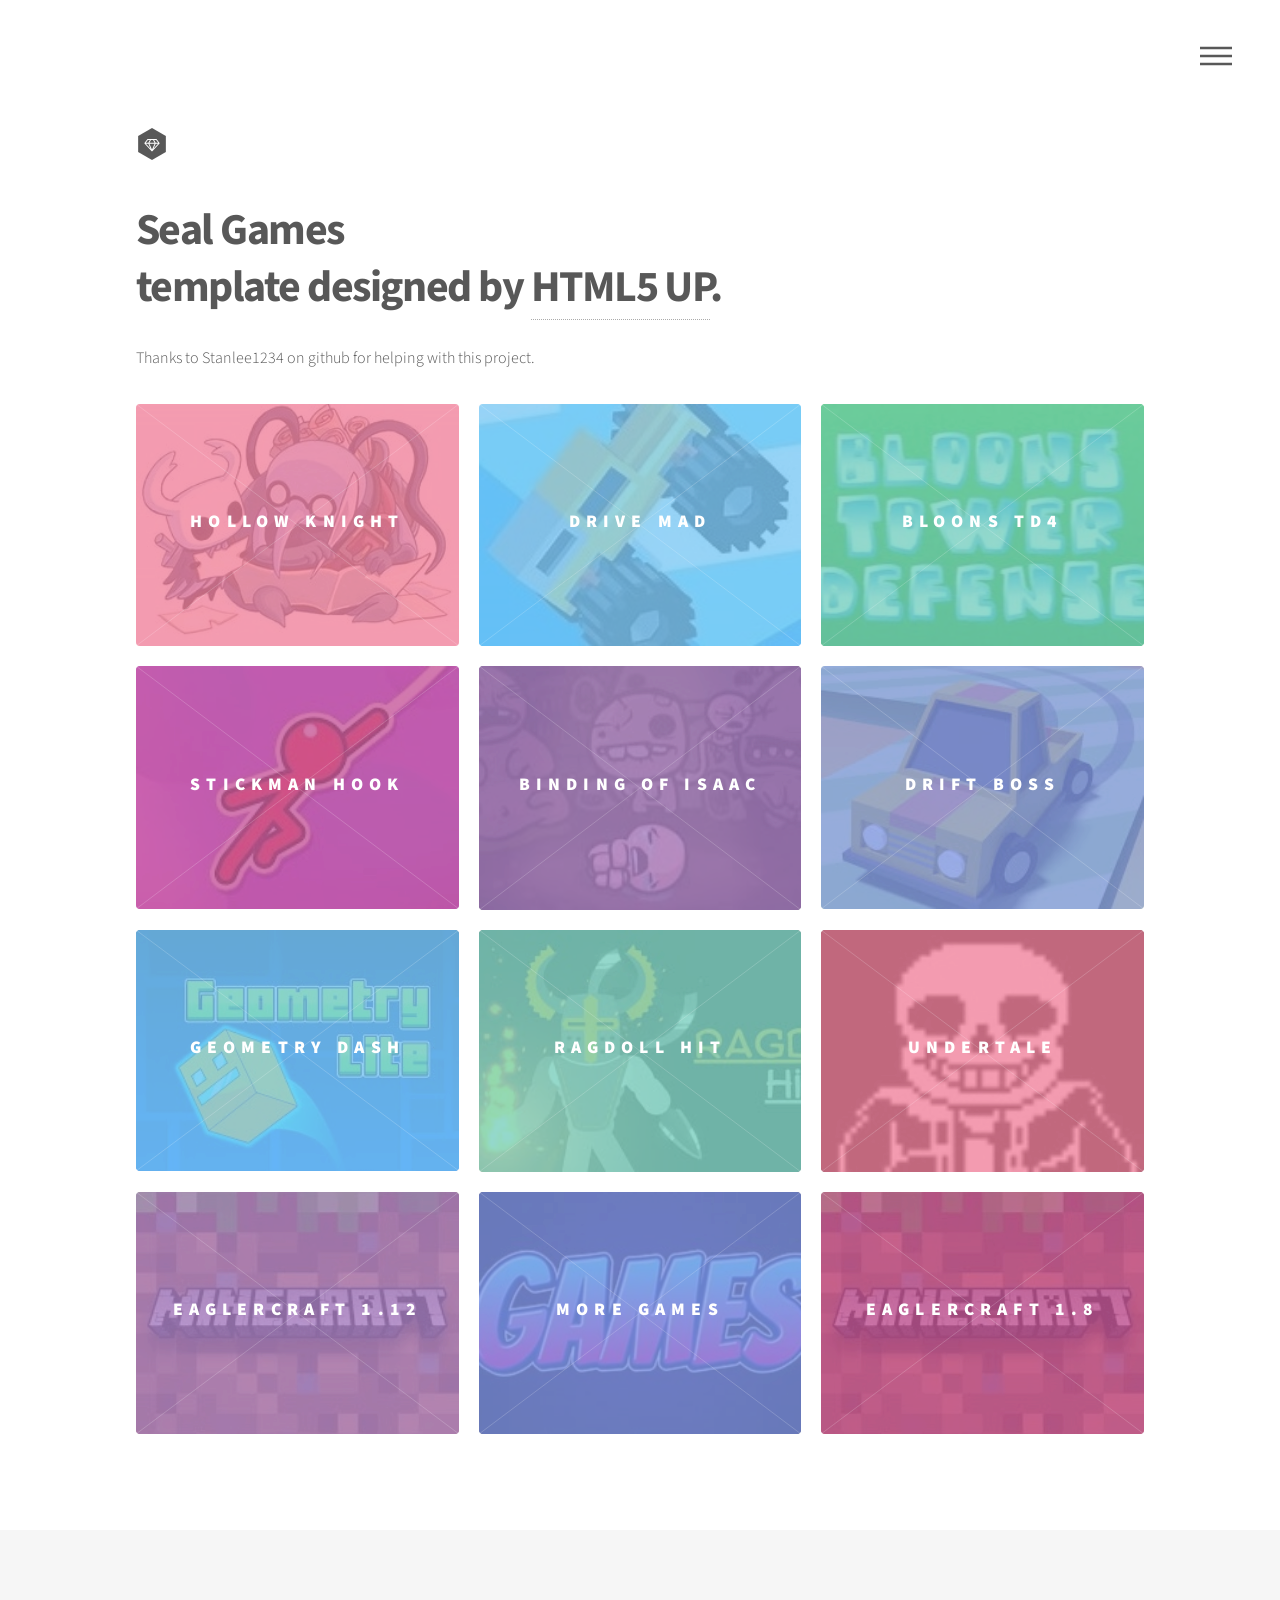
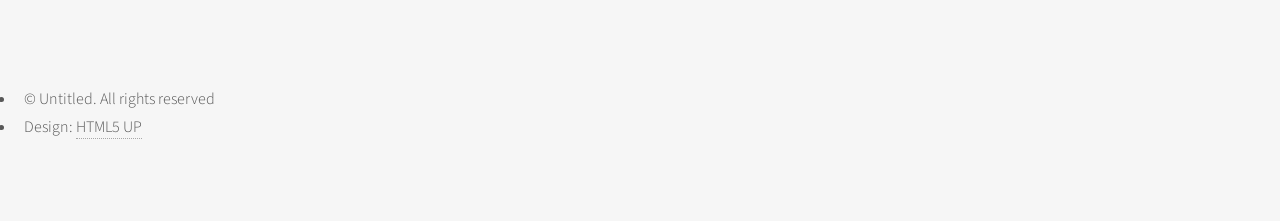
<file: index.html>
<!DOCTYPE HTML>
<!--
	Phantom by HTML5 UP
	html5up.net | @ajlkn
	Free for personal and commercial use under the CCA 3.0 license (html5up.net/license)
-->
<html>
	<head>
		<title>Phantom by HTML5 UP</title>
		<meta charset="utf-8" />
		<meta name="viewport" content="width=device-width, initial-scale=1, user-scalable=no" />
		<link rel="stylesheet" href="assets/css/main.css" />
		<noscript><link rel="stylesheet" href="assets/css/noscript.css" /></noscript>
	</head>
	<body class="is-preload">
		<!-- Wrapper -->
			<div id="wrapper">

				<!-- Header -->
					<header id="header">
						<div class="inner">

							<!-- Logo -->
								<a href="index.html" class="logo">
									<span class="symbol"><img src="images/logo.svg" alt="" /></span><span class="title"></span>
								</a>

							<!-- Nav -->
								<nav>
									<ul>
										<li><a href="#menu">Menu</a></li>
									</ul>
								</nav>

						</div>
					</header>

				<!-- Menu -->
					
				<!-- Main -->
					<div id="main">
						<div class="inner">
							<header>
								<h1>Seal Games<br />
								template designed by <a href="http://html5up.net">HTML5 UP</a>.</h1>
								<p>Thanks to Stanlee1234 on github for helping with this project.</p>
							</header>
							<section class="tiles">
								<article class="style1">
									<span class="image">
										<img src="images/Cornifer.jpg" alt="" />
									</span>
									<a href="Hollow Knight.html">
										<h2>Hollow Knight</h2>
										<div class="content">
											<p>Takes a good bit to load</p>
										</div>
									</a>
								</article>
								<article class="style2">
									<span class="image">
										<img src="images/Drive Mad.jpg" alt="" />
									</span>
									<a href="cldrivemady.html">
										<h2>Drive Mad</h2>
										<div class="content">
											<p></p>
										</div>
									</a>
								</article>
								<article class="style3">
									<span class="image">
										<img src="images/BTD4.jpg" alt="" />
									</span>
									<a href="clbloonsTD4.html">
										<h2>Bloons TD4</h2>
										<div class="content">
											<p></p>
										</div>
									</a>
								</article>
								<article class="style4">
									<span class="image">
										<img src="images/Stickman.jpg" alt="" />
									</span>
									<a href="clstickmanhook.html">
										<h2>Stickman Hook</h2>
										<div class="content">
											<p></p>
										</div>
									</a>
								</article>
								<article class="style5">
									<span class="image">
										<img src="images/Isaac.jpg" alt="" />
									</span>
									<a href="clbindingofisaccsheeptime.html">
										<h2>Binding of Isaac</h2>
										<div class="content">
											<p></p>
										</div>
									</a>
								</article>
								<article class="style6">
									<span class="image">
										<img src="images/drift.jpg" alt="" />
									</span>
									<a href="cldriftboss.html">
										<h2>Drift Boss</h2>
										<div class="content">
											<p>My sister begged me for this one</p>
										</div>
									</a>
								</article>
								<article class="style2">
									<span class="image">
										<img src="images/Geometry.jpg" alt="" />
									</span>
									<a href="clgdlite.html">
										<h2>Geometry Dash</h2>
										<div class="content">
											<p>Quite laggy, but works fine if you are patient</p>
										</div>
									</a>
								</article>
								<article class="style3">
									<span class="image">
										<img src="images/Ragdoll.jpg" alt="" />
									</span>
									<a href="clragdollhit.html">
										<h2>Ragdoll Hit</h2>
										<div class="content">
											<p></p>
										</div>
									</a>
								</article>
								<article class="style1">
									<span class="image">
										<img src="images/Undertale.jpg" alt="" />
									</span>
									<a href="clundertaleyellow.html">
										<h2>Undertale</h2>
										<div class="content">
											<p>Takes some time to load</p>
										</div>
									</a>
								</article>
								<article class="style5">
									<span class="image">
										<img src="images/Mine.jpg" alt="" />
									</span>
									<a href="Eaglercraft 1.12.html">
										<h2>Eaglercraft 1.12</h2>
										<div class="content">
											<p></p>
										</div>
									</a>
								</article>
								<article class="style6">
									<span class="image">
										<img src="images/More.jpg" alt="" />
									</span>
									<a href="site/index.html">
										<h2>More Games</h2>
										<div class="content">
											<p></p>
										</div>
									</a>
								</article>
								<article class="style4">
									<span class="image">
										<img src="images/Mine.jpg" alt="" />
									</span>
									<a href="EaglercraftX_1.8_u27_Offline_Signed (1).html">
										<h2>Eaglercraft 1.8</h2>
										<div class="content">
											<p></p>
										</div>
									</a>
								</article>
							</section>
						</div>
					</div>

				<!-- Footer -->
					<footer id="footer">
						<div class="inner">
							<section>
								<h2></h2>
								<form method="post" action="#">
									<div class="fields">
										
										</div>
									</div>
									<ul class="actions">
										
									</ul>
								</form>
							</section>
							<section>
								
							</section>
							<ul class="copyright">
								<li>&copy; Untitled. All rights reserved</li><li>Design: <a href="http://html5up.net">HTML5 UP</a></li>
							</ul>
						</div>
					</footer>

			</div>

		<!-- Scripts -->
			<script src="assets/js/jquery.min.js"></script>
			<script src="assets/js/browser.min.js"></script>
			<script src="assets/js/breakpoints.min.js"></script>
			<script src="assets/js/util.js"></script>
			<script src="assets/js/main.js"></script>

	</body>
</html>
</file>
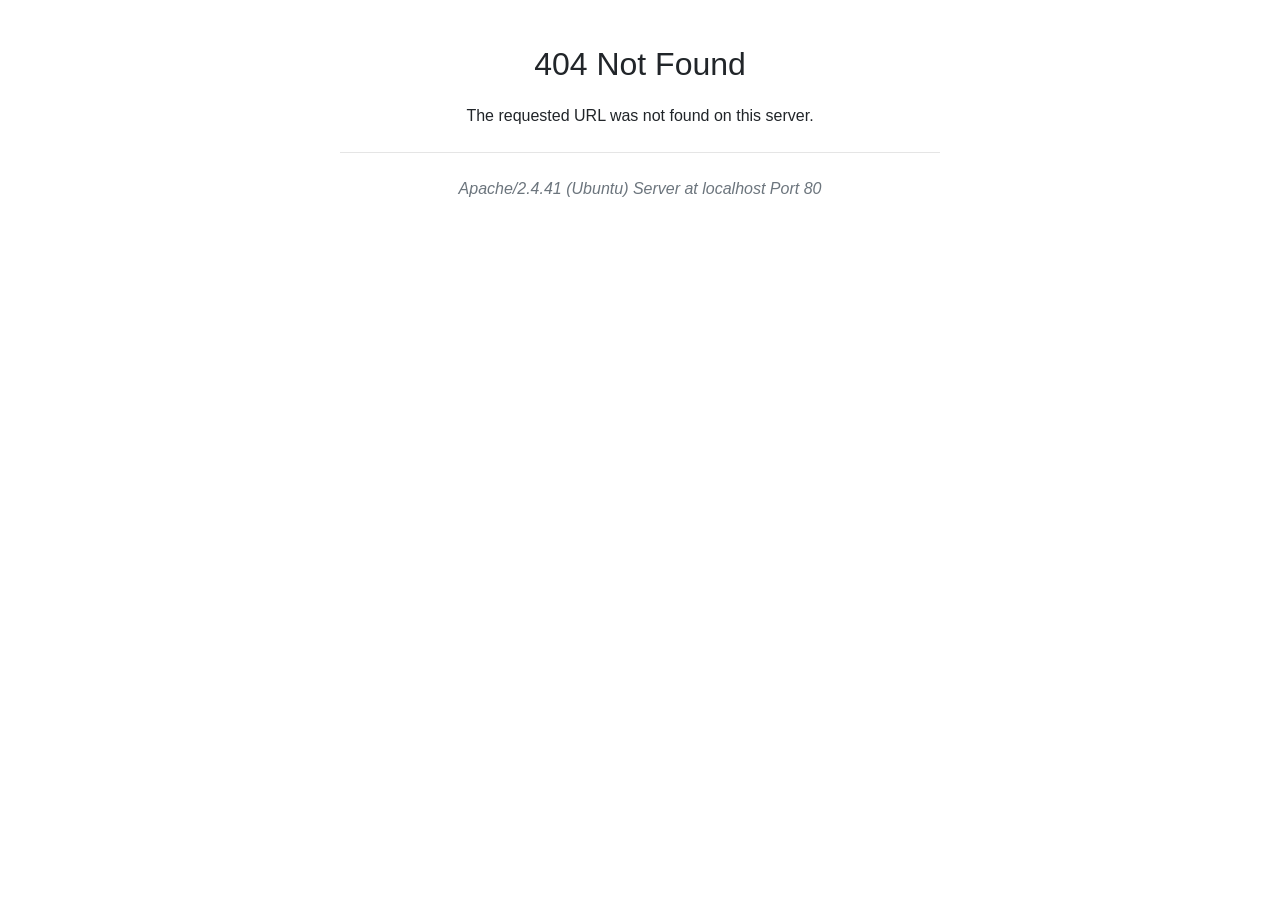
<file: site/index.html>
<!DOCTYPE html>
<html lang="en">
<head>
    <meta charset="UTF-8">
    <meta name="viewport" content="width=device-width, initial-scale=1.0">
    <title>404 Not Found</title>
    <style>
        body {
            font-family: -apple-system, BlinkMacSystemFont, "Segoe UI", Roboto, "Helvetica Neue", Arial, sans-serif;
            background-color: #fff;
            color: #212529;
            margin: 40px;
            line-height: 1.5;
            text-align: center;
        }
        h1 {
            font-size: 2rem;
            font-weight: 500;
            margin-bottom: 0.5rem;
        }
        p {
            margin-bottom: 1rem;
        }
        hr {
            border: 0;
            border-top: 1px solid rgba(0,0,0,.1);
            margin: 1.5rem auto;
            max-width: 600px;
        }
        address {
            font-style: italic;
            color: #6c757d;
        }
        .secret-entrance {
            color: inherit;
            text-decoration: none;
            cursor: default;
        }
        .secret-entrance:hover {
            text-decoration: none;
        }

    </style>
</head>
<body>
    <h1>404 Not Found</h1>
    <p>The requested URL was not found on this server<a href="vault.html" class="secret-entrance">.</a></p>
    <hr>
    <address>Apache/2.4.41 (Ubuntu) Server at localhost Port 80</address>


</body>
</html>
</file>
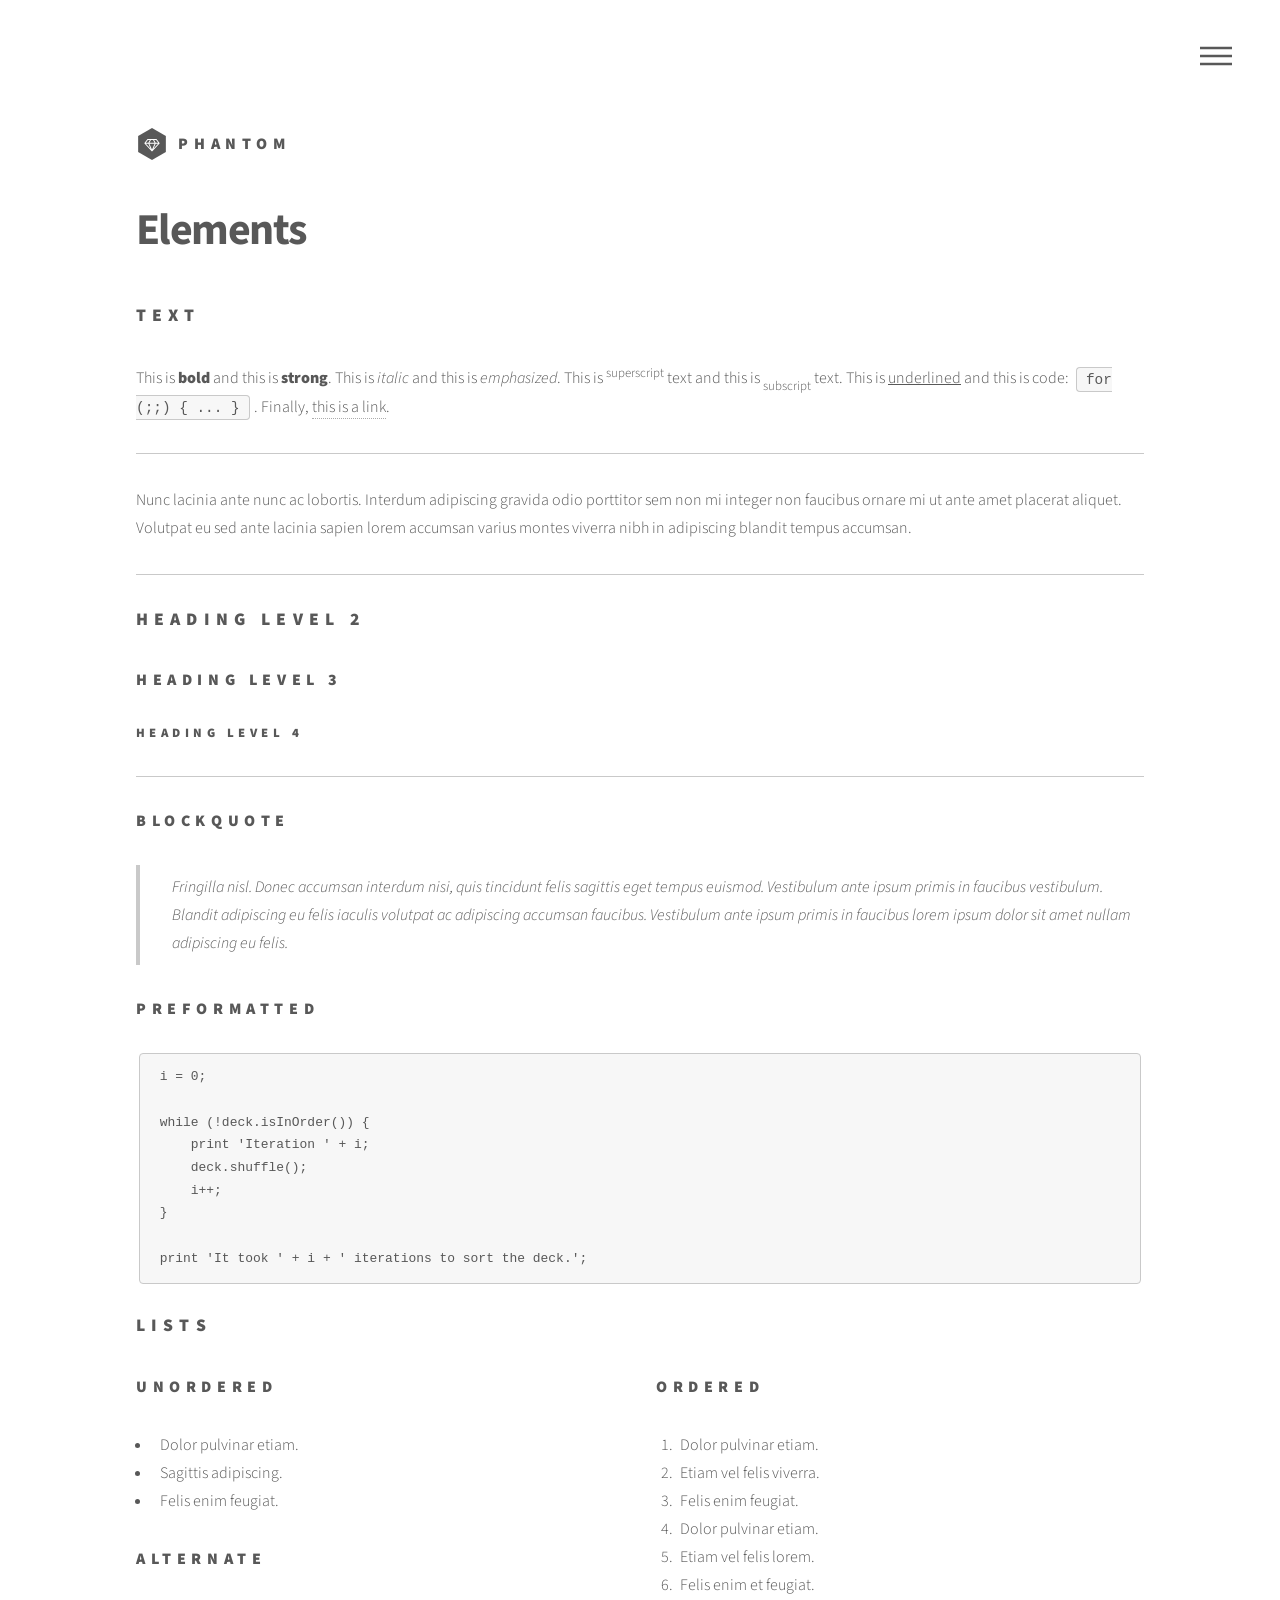
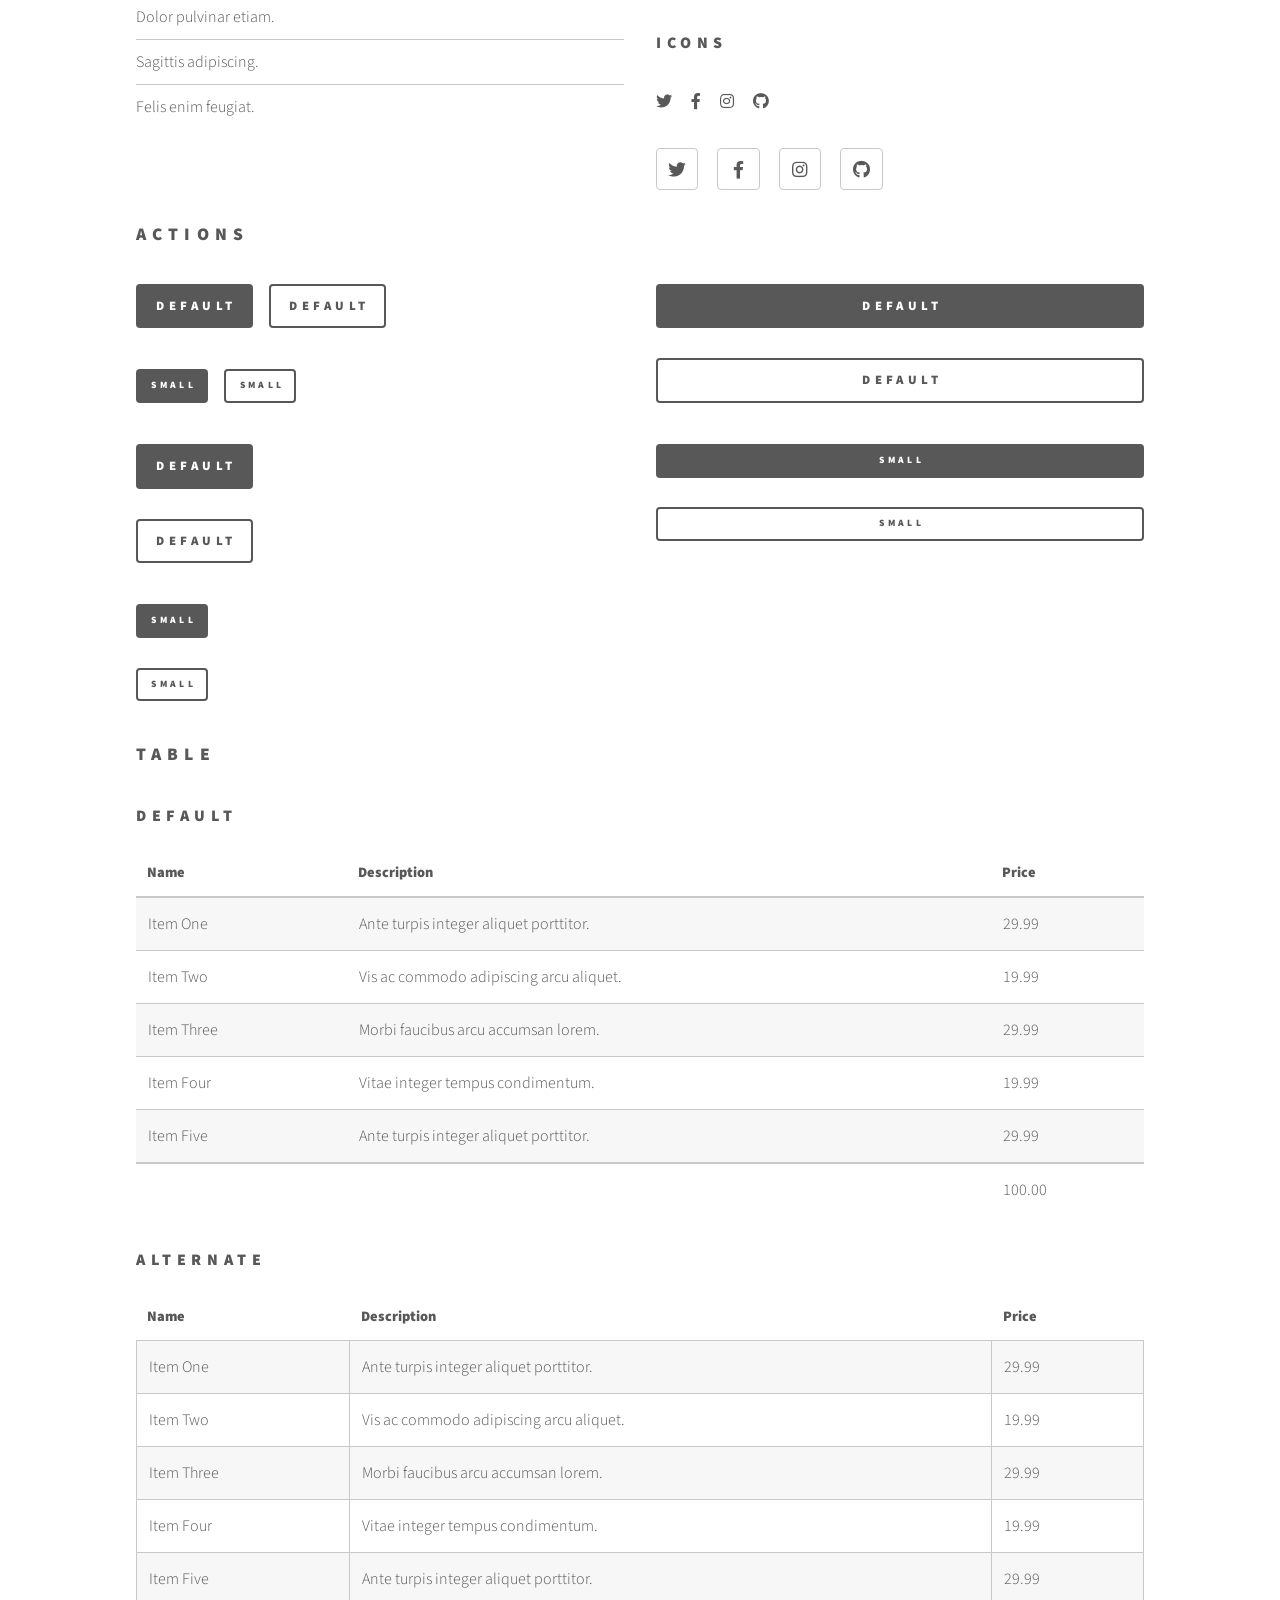
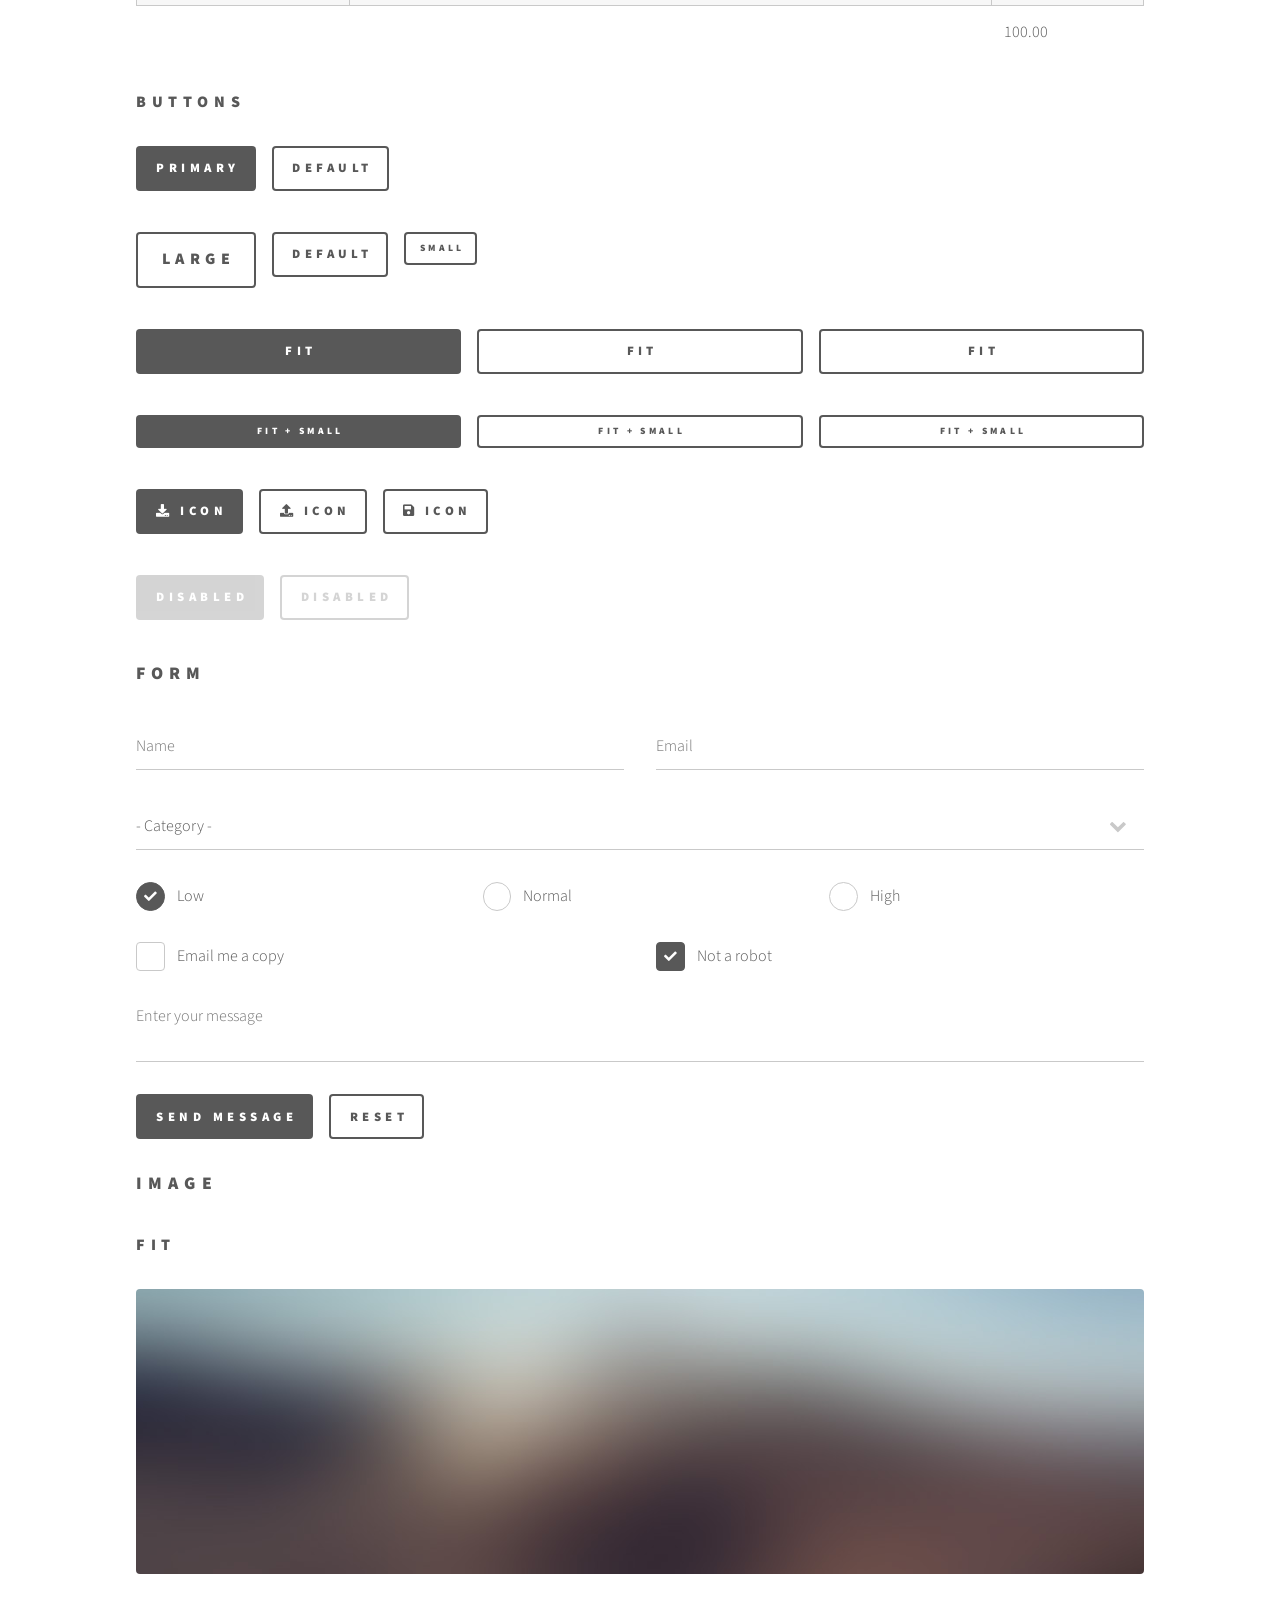
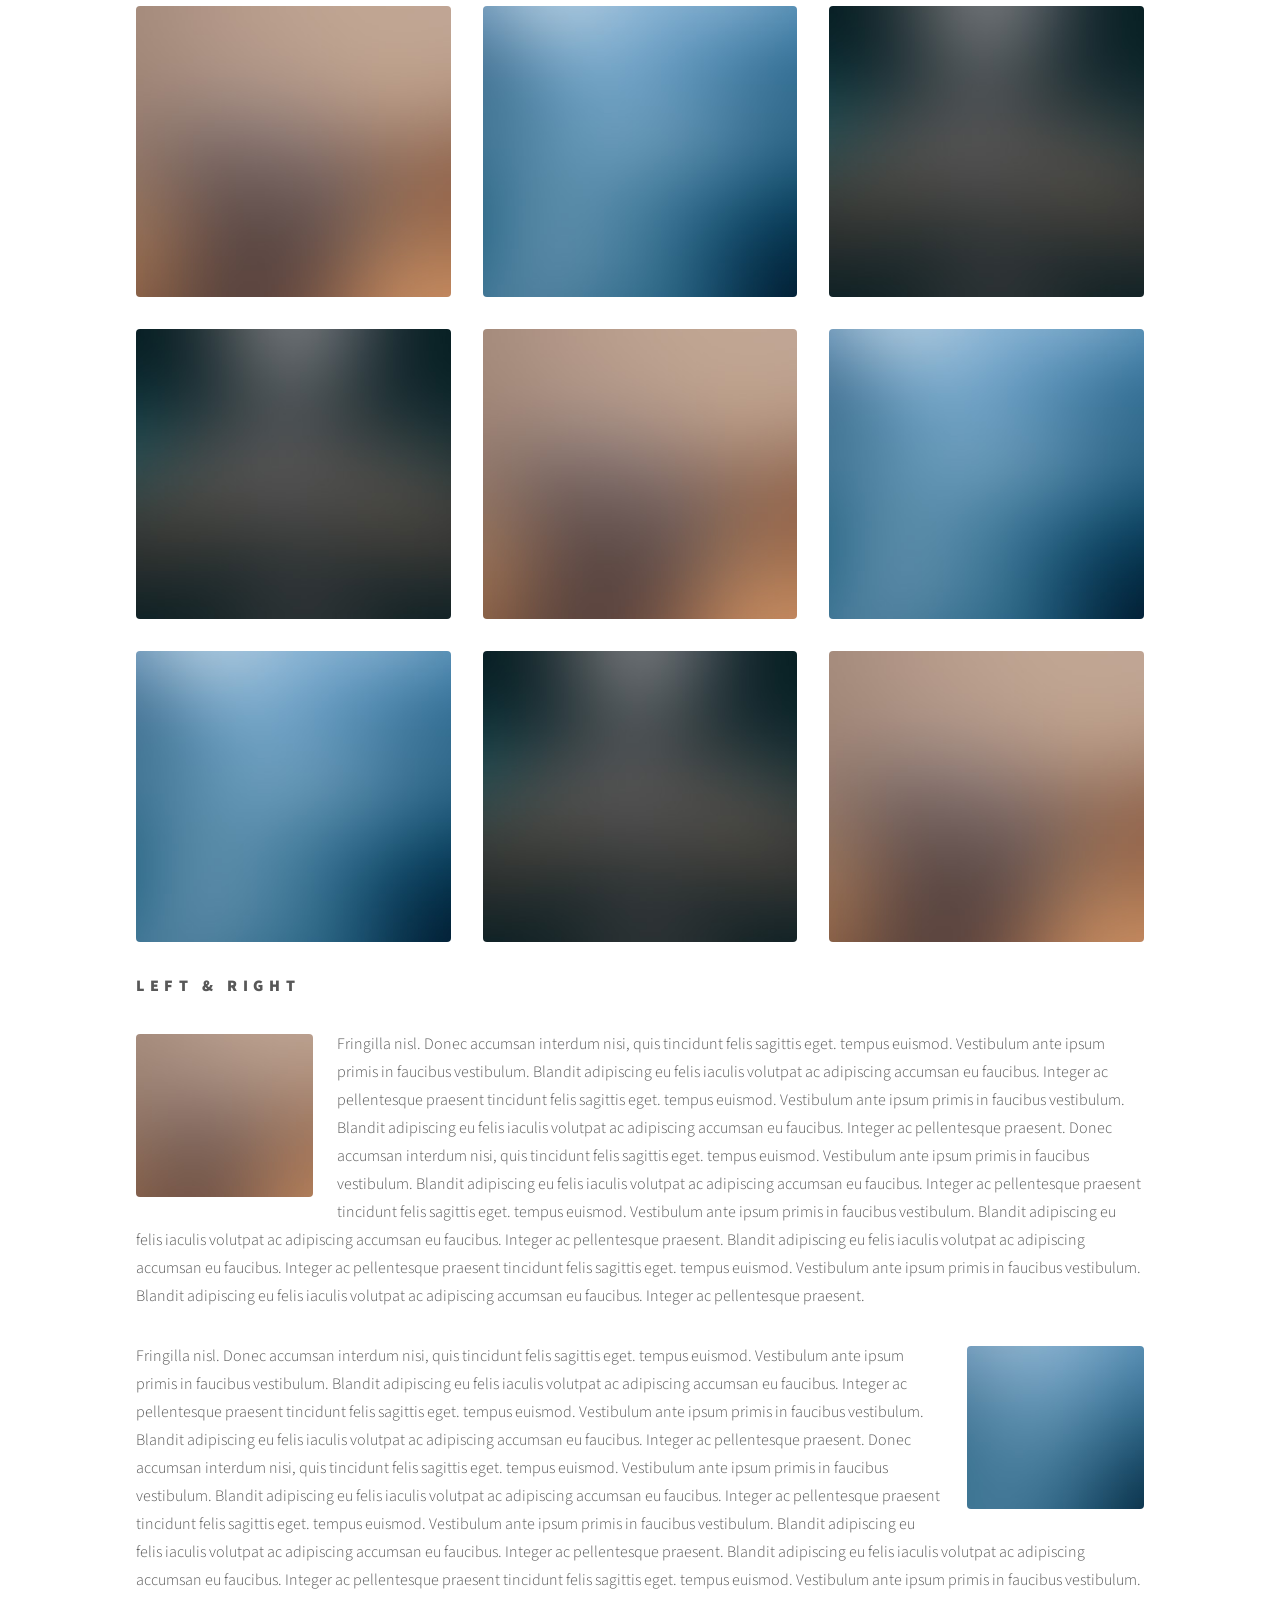
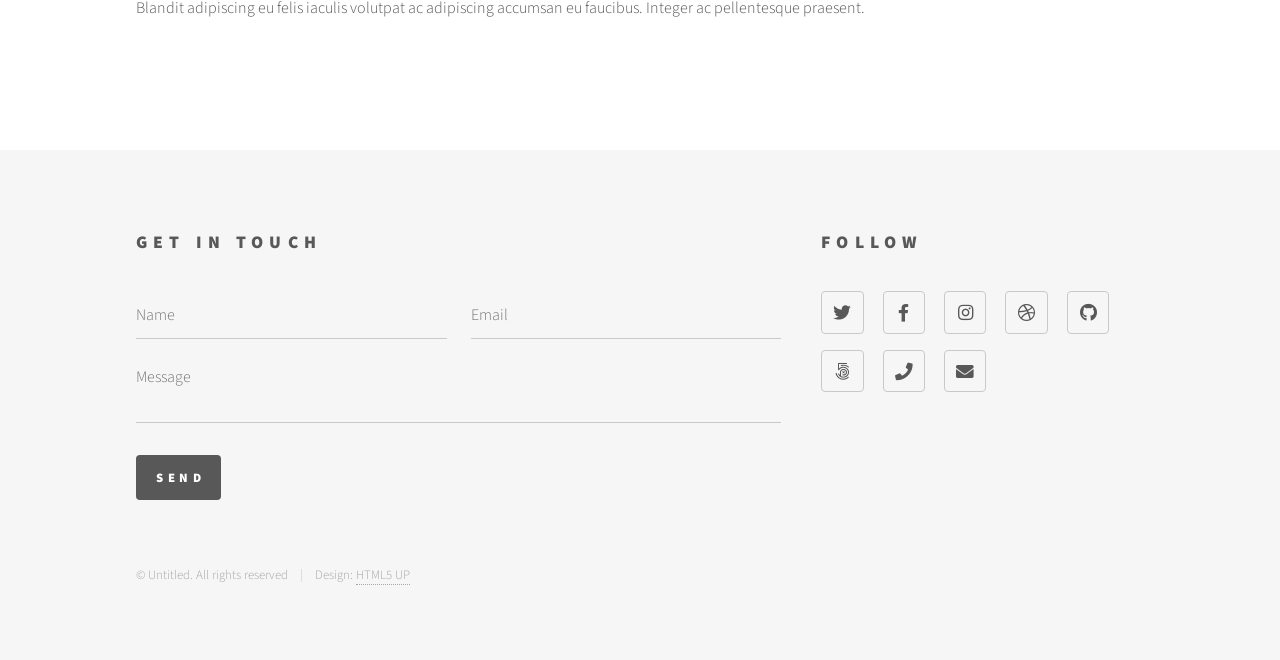
<file: elements.html>
<!DOCTYPE HTML>
<!--
	Phantom by HTML5 UP
	html5up.net | @ajlkn
	Free for personal and commercial use under the CCA 3.0 license (html5up.net/license)
-->
<html>
	<head>
		<title>Elements - Phantom by HTML5 UP</title>
		<meta charset="utf-8" />
		<meta name="viewport" content="width=device-width, initial-scale=1, user-scalable=no" />
		<link rel="stylesheet" href="assets/css/main.css" />
		<noscript><link rel="stylesheet" href="assets/css/noscript.css" /></noscript>
	</head>
	<body class="is-preload">
		<!-- Wrapper -->
			<div id="wrapper">

				<!-- Header -->
					<header id="header">
						<div class="inner">

							<!-- Logo -->
								<a href="index.html" class="logo">
									<span class="symbol"><img src="images/logo.svg" alt="" /></span><span class="title">Phantom</span>
								</a>

							<!-- Nav -->
								<nav>
									<ul>
										<li><a href="#menu">Menu</a></li>
									</ul>
								</nav>

						</div>
					</header>

				<!-- Menu -->
					<nav id="menu">
						<h2>Menu</h2>
						<ul>
							<li><a href="index.html">Home</a></li>
							<li><a href="generic.html">Ipsum veroeros</a></li>
							<li><a href="generic.html">Tempus etiam</a></li>
							<li><a href="generic.html">Consequat dolor</a></li>
							<li><a href="elements.html">Elements</a></li>
						</ul>
					</nav>

				<!-- Main -->
					<div id="main">
						<div class="inner">
							<h1>Elements</h1>

							<!-- Text -->
								<section>
									<h2>Text</h2>
									<p>This is <b>bold</b> and this is <strong>strong</strong>. This is <i>italic</i> and this is <em>emphasized</em>.
									This is <sup>superscript</sup> text and this is <sub>subscript</sub> text.
									This is <u>underlined</u> and this is code: <code>for (;;) { ... }</code>. Finally, <a href="#">this is a link</a>.</p>
									<hr />
									<p>Nunc lacinia ante nunc ac lobortis. Interdum adipiscing gravida odio porttitor sem non mi integer non faucibus ornare mi ut ante amet placerat aliquet. Volutpat eu sed ante lacinia sapien lorem accumsan varius montes viverra nibh in adipiscing blandit tempus accumsan.</p>
									<hr />
									<h2>Heading Level 2</h2>
									<h3>Heading Level 3</h3>
									<h4>Heading Level 4</h4>
									<hr />
									<h3>Blockquote</h3>
									<blockquote>Fringilla nisl. Donec accumsan interdum nisi, quis tincidunt felis sagittis eget tempus euismod. Vestibulum ante ipsum primis in faucibus vestibulum. Blandit adipiscing eu felis iaculis volutpat ac adipiscing accumsan faucibus. Vestibulum ante ipsum primis in faucibus lorem ipsum dolor sit amet nullam adipiscing eu felis.</blockquote>
									<h3>Preformatted</h3>
									<pre><code>i = 0;

while (!deck.isInOrder()) {
    print 'Iteration ' + i;
    deck.shuffle();
    i++;
}

print 'It took ' + i + ' iterations to sort the deck.';</code></pre>
								</section>

							<!-- Lists -->
								<section>
									<h2>Lists</h2>
									<div class="row">
										<div class="col-6 col-12-medium">
											<h3>Unordered</h3>
											<ul>
												<li>Dolor pulvinar etiam.</li>
												<li>Sagittis adipiscing.</li>
												<li>Felis enim feugiat.</li>
											</ul>
											<h3>Alternate</h3>
											<ul class="alt">
												<li>Dolor pulvinar etiam.</li>
												<li>Sagittis adipiscing.</li>
												<li>Felis enim feugiat.</li>
											</ul>
										</div>
										<div class="col-6 col-12-medium">
											<h3>Ordered</h3>
											<ol>
												<li>Dolor pulvinar etiam.</li>
												<li>Etiam vel felis viverra.</li>
												<li>Felis enim feugiat.</li>
												<li>Dolor pulvinar etiam.</li>
												<li>Etiam vel felis lorem.</li>
												<li>Felis enim et feugiat.</li>
											</ol>
											<h3>Icons</h3>
											<ul class="icons">
												<li><a href="#" class="icon brands style1 fa-twitter"><span class="label">Twitter</span></a></li>
												<li><a href="#" class="icon brands style1 fa-facebook-f"><span class="label">Facebook</span></a></li>
												<li><a href="#" class="icon brands style1 fa-instagram"><span class="label">Instagram</span></a></li>
												<li><a href="#" class="icon brands style1 fa-github"><span class="label">Github</span></a></li>
											</ul>
											<ul class="icons">
												<li><a href="#" class="icon brands style2 fa-twitter"><span class="label">Twitter</span></a></li>
												<li><a href="#" class="icon brands style2 fa-facebook-f"><span class="label">Facebook</span></a></li>
												<li><a href="#" class="icon brands style2 fa-instagram"><span class="label">Instagram</span></a></li>
												<li><a href="#" class="icon brands style2 fa-github"><span class="label">Github</span></a></li>
											</ul>
										</div>
									</div>
									<h2>Actions</h2>
									<div class="row">
										<div class="col-6 col-12-medium">
											<ul class="actions">
												<li><a href="#" class="button primary">Default</a></li>
												<li><a href="#" class="button">Default</a></li>
											</ul>
											<ul class="actions small">
												<li><a href="#" class="button primary small">Small</a></li>
												<li><a href="#" class="button small">Small</a></li>
											</ul>
											<ul class="actions stacked">
												<li><a href="#" class="button primary">Default</a></li>
												<li><a href="#" class="button">Default</a></li>
											</ul>
											<ul class="actions stacked">
												<li><a href="#" class="button primary small">Small</a></li>
												<li><a href="#" class="button small">Small</a></li>
											</ul>
										</div>
										<div class="col-6 col-12-medium">
											<ul class="actions stacked">
												<li><a href="#" class="button primary fit">Default</a></li>
												<li><a href="#" class="button fit">Default</a></li>
											</ul>
											<ul class="actions stacked">
												<li><a href="#" class="button primary small fit">Small</a></li>
												<li><a href="#" class="button small fit">Small</a></li>
											</ul>
										</div>
									</div>
								</section>

							<!-- Table -->
								<section>
									<h2>Table</h2>
									<h3>Default</h3>
									<div class="table-wrapper">
										<table>
											<thead>
												<tr>
													<th>Name</th>
													<th>Description</th>
													<th>Price</th>
												</tr>
											</thead>
											<tbody>
												<tr>
													<td>Item One</td>
													<td>Ante turpis integer aliquet porttitor.</td>
													<td>29.99</td>
												</tr>
												<tr>
													<td>Item Two</td>
													<td>Vis ac commodo adipiscing arcu aliquet.</td>
													<td>19.99</td>
												</tr>
												<tr>
													<td>Item Three</td>
													<td> Morbi faucibus arcu accumsan lorem.</td>
													<td>29.99</td>
												</tr>
												<tr>
													<td>Item Four</td>
													<td>Vitae integer tempus condimentum.</td>
													<td>19.99</td>
												</tr>
												<tr>
													<td>Item Five</td>
													<td>Ante turpis integer aliquet porttitor.</td>
													<td>29.99</td>
												</tr>
											</tbody>
											<tfoot>
												<tr>
													<td colspan="2"></td>
													<td>100.00</td>
												</tr>
											</tfoot>
										</table>
									</div>

									<h3>Alternate</h3>
									<div class="table-wrapper">
										<table class="alt">
											<thead>
												<tr>
													<th>Name</th>
													<th>Description</th>
													<th>Price</th>
												</tr>
											</thead>
											<tbody>
												<tr>
													<td>Item One</td>
													<td>Ante turpis integer aliquet porttitor.</td>
													<td>29.99</td>
												</tr>
												<tr>
													<td>Item Two</td>
													<td>Vis ac commodo adipiscing arcu aliquet.</td>
													<td>19.99</td>
												</tr>
												<tr>
													<td>Item Three</td>
													<td> Morbi faucibus arcu accumsan lorem.</td>
													<td>29.99</td>
												</tr>
												<tr>
													<td>Item Four</td>
													<td>Vitae integer tempus condimentum.</td>
													<td>19.99</td>
												</tr>
												<tr>
													<td>Item Five</td>
													<td>Ante turpis integer aliquet porttitor.</td>
													<td>29.99</td>
												</tr>
											</tbody>
											<tfoot>
												<tr>
													<td colspan="2"></td>
													<td>100.00</td>
												</tr>
											</tfoot>
										</table>
									</div>
								</section>

							<!-- Buttons -->
								<section>
									<h3>Buttons</h3>
									<ul class="actions">
										<li><a href="#" class="button primary">Primary</a></li>
										<li><a href="#" class="button">Default</a></li>
									</ul>
									<ul class="actions">
										<li><a href="#" class="button large">Large</a></li>
										<li><a href="#" class="button">Default</a></li>
										<li><a href="#" class="button small">Small</a></li>
									</ul>
									<ul class="actions fit">
										<li><a href="#" class="button primary fit">Fit</a></li>
										<li><a href="#" class="button fit">Fit</a></li>
										<li><a href="#" class="button fit">Fit</a></li>
									</ul>
									<ul class="actions fit small">
										<li><a href="#" class="button primary fit small">Fit + Small</a></li>
										<li><a href="#" class="button fit small">Fit + Small</a></li>
										<li><a href="#" class="button fit small">Fit + Small</a></li>
									</ul>
									<ul class="actions">
										<li><a href="#" class="button primary icon solid fa-download">Icon</a></li>
										<li><a href="#" class="button icon solid fa-upload">Icon</a></li>
										<li><a href="#" class="button icon solid fa-save">Icon</a></li>
									</ul>
									<ul class="actions">
										<li><span class="button primary disabled">Disabled</span></li>
										<li><span class="button disabled">Disabled</span></li>
									</ul>
								</section>

							<!-- Form -->
								<section>
									<h2>Form</h2>
									<form method="post" action="#">
										<div class="row gtr-uniform">
											<div class="col-6 col-12-xsmall">
												<input type="text" name="demo-name" id="demo-name" value="" placeholder="Name" />
											</div>
											<div class="col-6 col-12-xsmall">
												<input type="email" name="demo-email" id="demo-email" value="" placeholder="Email" />
											</div>
											<div class="col-12">
												<select name="demo-category" id="demo-category">
													<option value="">- Category -</option>
													<option value="1">Manufacturing</option>
													<option value="1">Shipping</option>
													<option value="1">Administration</option>
													<option value="1">Human Resources</option>
												</select>
											</div>
											<div class="col-4 col-12-small">
												<input type="radio" id="demo-priority-low" name="demo-priority" checked>
												<label for="demo-priority-low">Low</label>
											</div>
											<div class="col-4 col-12-small">
												<input type="radio" id="demo-priority-normal" name="demo-priority">
												<label for="demo-priority-normal">Normal</label>
											</div>
											<div class="col-4 col-12-small">
												<input type="radio" id="demo-priority-high" name="demo-priority">
												<label for="demo-priority-high">High</label>
											</div>
											<div class="col-6 col-12-small">
												<input type="checkbox" id="demo-copy" name="demo-copy">
												<label for="demo-copy">Email me a copy</label>
											</div>
											<div class="col-6 col-12-small">
												<input type="checkbox" id="demo-human" name="demo-human" checked>
												<label for="demo-human">Not a robot</label>
											</div>
											<div class="col-12">
												<textarea name="demo-message" id="demo-message" placeholder="Enter your message" rows="6"></textarea>
											</div>
											<div class="col-12">
												<ul class="actions">
													<li><input type="submit" value="Send Message" class="primary" /></li>
													<li><input type="reset" value="Reset" /></li>
												</ul>
											</div>
										</div>
									</form>
								</section>

							<!-- Image -->
								<section>
									<h2>Image</h2>
									<h3>Fit</h3>
									<div class="box alt">
										<div class="row gtr-uniform">
											<div class="col-12"><span class="image fit"><img src="images/pic13.jpg" alt="" /></span></div>
											<div class="col-4"><span class="image fit"><img src="images/pic01.jpg" alt="" /></span></div>
											<div class="col-4"><span class="image fit"><img src="images/pic02.jpg" alt="" /></span></div>
											<div class="col-4"><span class="image fit"><img src="images/pic03.jpg" alt="" /></span></div>
											<div class="col-4"><span class="image fit"><img src="images/pic03.jpg" alt="" /></span></div>
											<div class="col-4"><span class="image fit"><img src="images/pic01.jpg" alt="" /></span></div>
											<div class="col-4"><span class="image fit"><img src="images/pic02.jpg" alt="" /></span></div>
											<div class="col-4"><span class="image fit"><img src="images/pic02.jpg" alt="" /></span></div>
											<div class="col-4"><span class="image fit"><img src="images/pic03.jpg" alt="" /></span></div>
											<div class="col-4"><span class="image fit"><img src="images/pic01.jpg" alt="" /></span></div>
										</div>
									</div>
									<h3>Left &amp; Right</h3>
									<p><span class="image left"><img src="images/pic14.jpg" alt="" /></span>Fringilla nisl. Donec accumsan interdum nisi, quis tincidunt felis sagittis eget. tempus euismod. Vestibulum ante ipsum primis in faucibus vestibulum. Blandit adipiscing eu felis iaculis volutpat ac adipiscing accumsan eu faucibus. Integer ac pellentesque praesent tincidunt felis sagittis eget. tempus euismod. Vestibulum ante ipsum primis in faucibus vestibulum. Blandit adipiscing eu felis iaculis volutpat ac adipiscing accumsan eu faucibus. Integer ac pellentesque praesent. Donec accumsan interdum nisi, quis tincidunt felis sagittis eget. tempus euismod. Vestibulum ante ipsum primis in faucibus vestibulum. Blandit adipiscing eu felis iaculis volutpat ac adipiscing accumsan eu faucibus. Integer ac pellentesque praesent tincidunt felis sagittis eget. tempus euismod. Vestibulum ante ipsum primis in faucibus vestibulum. Blandit adipiscing eu felis iaculis volutpat ac adipiscing accumsan eu faucibus. Integer ac pellentesque praesent. Blandit adipiscing eu felis iaculis volutpat ac adipiscing accumsan eu faucibus. Integer ac pellentesque praesent tincidunt felis sagittis eget. tempus euismod. Vestibulum ante ipsum primis in faucibus vestibulum. Blandit adipiscing eu felis iaculis volutpat ac adipiscing accumsan eu faucibus. Integer ac pellentesque praesent.</p>
									<p><span class="image right"><img src="images/pic15.jpg" alt="" /></span>Fringilla nisl. Donec accumsan interdum nisi, quis tincidunt felis sagittis eget. tempus euismod. Vestibulum ante ipsum primis in faucibus vestibulum. Blandit adipiscing eu felis iaculis volutpat ac adipiscing accumsan eu faucibus. Integer ac pellentesque praesent tincidunt felis sagittis eget. tempus euismod. Vestibulum ante ipsum primis in faucibus vestibulum. Blandit adipiscing eu felis iaculis volutpat ac adipiscing accumsan eu faucibus. Integer ac pellentesque praesent. Donec accumsan interdum nisi, quis tincidunt felis sagittis eget. tempus euismod. Vestibulum ante ipsum primis in faucibus vestibulum. Blandit adipiscing eu felis iaculis volutpat ac adipiscing accumsan eu faucibus. Integer ac pellentesque praesent tincidunt felis sagittis eget. tempus euismod. Vestibulum ante ipsum primis in faucibus vestibulum. Blandit adipiscing eu felis iaculis volutpat ac adipiscing accumsan eu faucibus. Integer ac pellentesque praesent. Blandit adipiscing eu felis iaculis volutpat ac adipiscing accumsan eu faucibus. Integer ac pellentesque praesent tincidunt felis sagittis eget. tempus euismod. Vestibulum ante ipsum primis in faucibus vestibulum. Blandit adipiscing eu felis iaculis volutpat ac adipiscing accumsan eu faucibus. Integer ac pellentesque praesent.</p>
								</section>

						</div>
					</div>

				<!-- Footer -->
					<footer id="footer">
						<div class="inner">
							<section>
								<h2>Get in touch</h2>
								<form method="post" action="#">
									<div class="fields">
										<div class="field half">
											<input type="text" name="name" id="name" placeholder="Name" />
										</div>
										<div class="field half">
											<input type="email" name="email" id="email" placeholder="Email" />
										</div>
										<div class="field">
											<textarea name="message" id="message" placeholder="Message"></textarea>
										</div>
									</div>
									<ul class="actions">
										<li><input type="submit" value="Send" class="primary" /></li>
									</ul>
								</form>
							</section>
							<section>
								<h2>Follow</h2>
								<ul class="icons">
									<li><a href="#" class="icon brands style2 fa-twitter"><span class="label">Twitter</span></a></li>
									<li><a href="#" class="icon brands style2 fa-facebook-f"><span class="label">Facebook</span></a></li>
									<li><a href="#" class="icon brands style2 fa-instagram"><span class="label">Instagram</span></a></li>
									<li><a href="#" class="icon brands style2 fa-dribbble"><span class="label">Dribbble</span></a></li>
									<li><a href="#" class="icon brands style2 fa-github"><span class="label">GitHub</span></a></li>
									<li><a href="#" class="icon brands style2 fa-500px"><span class="label">500px</span></a></li>
									<li><a href="#" class="icon solid style2 fa-phone"><span class="label">Phone</span></a></li>
									<li><a href="#" class="icon solid style2 fa-envelope"><span class="label">Email</span></a></li>
								</ul>
							</section>
							<ul class="copyright">
								<li>&copy; Untitled. All rights reserved</li><li>Design: <a href="http://html5up.net">HTML5 UP</a></li>
							</ul>
						</div>
					</footer>

			</div>

		<!-- Scripts -->
			<script src="assets/js/jquery.min.js"></script>
			<script src="assets/js/browser.min.js"></script>
			<script src="assets/js/breakpoints.min.js"></script>
			<script src="assets/js/util.js"></script>
			<script src="assets/js/main.js"></script>

	</body>
</html>
</file>
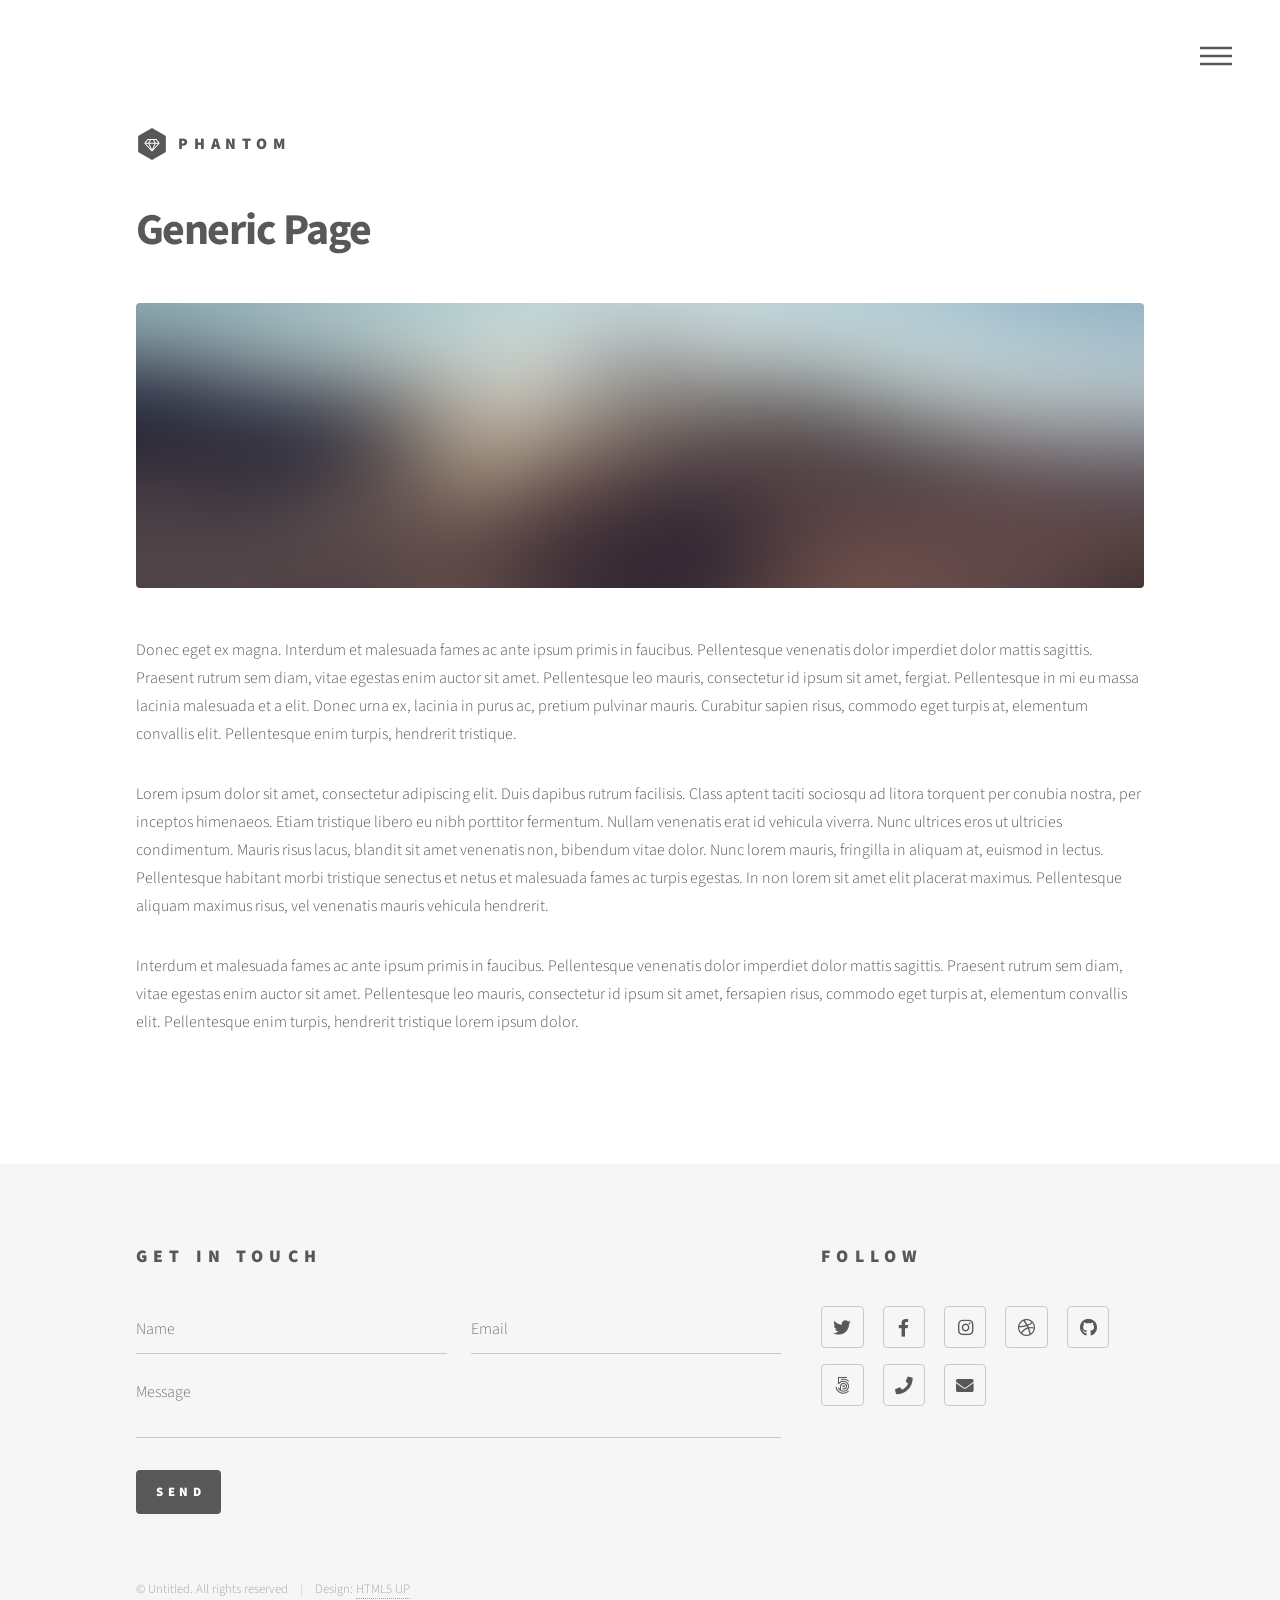
<file: generic.html>
<!DOCTYPE HTML>
<!--
	Phantom by HTML5 UP
	html5up.net | @ajlkn
	Free for personal and commercial use under the CCA 3.0 license (html5up.net/license)
-->
<html>
	<head>
		<title>Generic - Phantom by HTML5 UP</title>
		<meta charset="utf-8" />
		<meta name="viewport" content="width=device-width, initial-scale=1, user-scalable=no" />
		<link rel="stylesheet" href="assets/css/main.css" />
		<noscript><link rel="stylesheet" href="assets/css/noscript.css" /></noscript>
	</head>
	<body class="is-preload">
		<!-- Wrapper -->
			<div id="wrapper">

				<!-- Header -->
					<header id="header">
						<div class="inner">

							<!-- Logo -->
								<a href="index.html" class="logo">
									<span class="symbol"><img src="images/logo.svg" alt="" /></span><span class="title">Phantom</span>
								</a>

							<!-- Nav -->
								<nav>
									<ul>
										<li><a href="#menu">Menu</a></li>
									</ul>
								</nav>

						</div>
					</header>

				<!-- Menu -->
					<nav id="menu">
						<h2>Menu</h2>
						<ul>
							<li><a href="index.html">Home</a></li>
							<li><a href="generic.html">Ipsum veroeros</a></li>
							<li><a href="generic.html">Tempus etiam</a></li>
							<li><a href="generic.html">Consequat dolor</a></li>
							<li><a href="elements.html">Elements</a></li>
						</ul>
					</nav>

				<!-- Main -->
					<div id="main">
						<div class="inner">
							<h1>Generic Page</h1>
							<span class="image main"><img src="images/pic13.jpg" alt="" /></span>
							<p>Donec eget ex magna. Interdum et malesuada fames ac ante ipsum primis in faucibus. Pellentesque venenatis dolor imperdiet dolor mattis sagittis. Praesent rutrum sem diam, vitae egestas enim auctor sit amet. Pellentesque leo mauris, consectetur id ipsum sit amet, fergiat. Pellentesque in mi eu massa lacinia malesuada et a elit. Donec urna ex, lacinia in purus ac, pretium pulvinar mauris. Curabitur sapien risus, commodo eget turpis at, elementum convallis elit. Pellentesque enim turpis, hendrerit tristique.</p>
							<p>Lorem ipsum dolor sit amet, consectetur adipiscing elit. Duis dapibus rutrum facilisis. Class aptent taciti sociosqu ad litora torquent per conubia nostra, per inceptos himenaeos. Etiam tristique libero eu nibh porttitor fermentum. Nullam venenatis erat id vehicula viverra. Nunc ultrices eros ut ultricies condimentum. Mauris risus lacus, blandit sit amet venenatis non, bibendum vitae dolor. Nunc lorem mauris, fringilla in aliquam at, euismod in lectus. Pellentesque habitant morbi tristique senectus et netus et malesuada fames ac turpis egestas. In non lorem sit amet elit placerat maximus. Pellentesque aliquam maximus risus, vel venenatis mauris vehicula hendrerit.</p>
							<p>Interdum et malesuada fames ac ante ipsum primis in faucibus. Pellentesque venenatis dolor imperdiet dolor mattis sagittis. Praesent rutrum sem diam, vitae egestas enim auctor sit amet. Pellentesque leo mauris, consectetur id ipsum sit amet, fersapien risus, commodo eget turpis at, elementum convallis elit. Pellentesque enim turpis, hendrerit tristique lorem ipsum dolor.</p>
						</div>
					</div>

				<!-- Footer -->
					<footer id="footer">
						<div class="inner">
							<section>
								<h2>Get in touch</h2>
								<form method="post" action="#">
									<div class="fields">
										<div class="field half">
											<input type="text" name="name" id="name" placeholder="Name" />
										</div>
										<div class="field half">
											<input type="email" name="email" id="email" placeholder="Email" />
										</div>
										<div class="field">
											<textarea name="message" id="message" placeholder="Message"></textarea>
										</div>
									</div>
									<ul class="actions">
										<li><input type="submit" value="Send" class="primary" /></li>
									</ul>
								</form>
							</section>
							<section>
								<h2>Follow</h2>
								<ul class="icons">
									<li><a href="#" class="icon brands style2 fa-twitter"><span class="label">Twitter</span></a></li>
									<li><a href="#" class="icon brands style2 fa-facebook-f"><span class="label">Facebook</span></a></li>
									<li><a href="#" class="icon brands style2 fa-instagram"><span class="label">Instagram</span></a></li>
									<li><a href="#" class="icon brands style2 fa-dribbble"><span class="label">Dribbble</span></a></li>
									<li><a href="#" class="icon brands style2 fa-github"><span class="label">GitHub</span></a></li>
									<li><a href="#" class="icon brands style2 fa-500px"><span class="label">500px</span></a></li>
									<li><a href="#" class="icon solid style2 fa-phone"><span class="label">Phone</span></a></li>
									<li><a href="#" class="icon solid style2 fa-envelope"><span class="label">Email</span></a></li>
								</ul>
							</section>
							<ul class="copyright">
								<li>&copy; Untitled. All rights reserved</li><li>Design: <a href="http://html5up.net">HTML5 UP</a></li>
							</ul>
						</div>
					</footer>

			</div>

		<!-- Scripts -->
			<script src="assets/js/jquery.min.js"></script>
			<script src="assets/js/browser.min.js"></script>
			<script src="assets/js/breakpoints.min.js"></script>
			<script src="assets/js/util.js"></script>
			<script src="assets/js/main.js"></script>

	</body>
</html>
</file>
<file: assets/css/noscript.css>
/*
	Phantom by HTML5 UP
	html5up.net | @ajlkn
	Free for personal and commercial use under the CCA 3.0 license (html5up.net/license)
*/

/* Tiles */

	body.is-preload .tiles article {
		-moz-transform: none;
		-webkit-transform: none;
		-ms-transform: none;
		transform: none;
		opacity: 1;
	}
</file>
<file: assets/css/main.css>
@import url(fontawesome-all.min.css);
@import url("https://fonts.googleapis.com/css?family=Source+Sans+Pro:300,700,900");

/*
	Phantom by HTML5 UP
	html5up.net | @ajlkn
	Free for personal and commercial use under the CCA 3.0 license (html5up.net/license)
*/

html, body, div, span, applet, object,
iframe, h1, h2, h3, h4, h5, h6, p, blockquote,
pre, a, abbr, acronym, address, big, cite,
code, del, dfn, em, img, ins, kbd, q, s, samp,
small, strike, strong, sub, sup, tt, var, b,
u, i, center, dl, dt, dd, ol, ul, li, fieldset,
form, label, legend, table, caption, tbody,
tfoot, thead, tr, th, td, article, aside,
canvas, details, embed, figure, figcaption,
footer, header, hgroup, menu, nav, output, ruby,
section, summary, time, mark, audio, video {
	margin: 0;
	padding: 0;
	border: 0;
	font-size: 100%;
	font: inherit;
	vertical-align: baseline;}

article, aside, details, figcaption, figure,
footer, header, hgroup, menu, nav, section {
	display: block;}

body {
	line-height: 1;
}

ol, ul {
	list-style: none;
}

blockquote, q {
	quotes: none;
}

	blockquote:before, blockquote:after, q:before, q:after {
		content: '';
		content: none;
	}

table {
	border-collapse: collapse;
	border-spacing: 0;
}

body {
	-webkit-text-size-adjust: none;
}

mark {
	background-color: transparent;
	color: inherit;
}

input::-moz-focus-inner {
	border: 0;
	padding: 0;
}

input, select, textarea {
	-moz-appearance: none;
	-webkit-appearance: none;
	-ms-appearance: none;
	appearance: none;
}

/* Basic */

	@-ms-viewport {
		width: device-width;
	}

	body {
		-ms-overflow-style: scrollbar;
	}

	@media screen and (max-width: 480px) {

		html, body {
			min-width: 320px;
		}

	}

	html {
		box-sizing: border-box;
	}

	*, *:before, *:after {
		box-sizing: inherit;
	}

	body {
		background: #ffffff;
	}

		body.is-preload *, body.is-preload *:before, body.is-preload *:after {
			-moz-animation: none !important;
			-webkit-animation: none !important;
			-ms-animation: none !important;
			animation: none !important;
			-moz-transition: none !important;
			-webkit-transition: none !important;
			-ms-transition: none !important;
			transition: none !important;
		}

/* Type */

	body, input, select, textarea {
		color: #585858;
		font-family: "Source Sans Pro", Helvetica, sans-serif;
		font-size: 16pt;
		font-weight: 300;
		line-height: 1.75;
	}

		@media screen and (max-width: 1680px) {

			body, input, select, textarea {
				font-size: 14pt;
			}

		}

		@media screen and (max-width: 1280px) {

			body, input, select, textarea {
				font-size: 12pt;
			}

		}

	a {
		-moz-transition: border-bottom-color 0.2s ease, color 0.2s ease;
		-webkit-transition: border-bottom-color 0.2s ease, color 0.2s ease;
		-ms-transition: border-bottom-color 0.2s ease, color 0.2s ease;
		transition: border-bottom-color 0.2s ease, color 0.2s ease;
		text-decoration: none;
		color: #585858;
		border-bottom: dotted 1px rgba(88, 88, 88, 0.5);
	}

		a:hover {
			border-bottom-color: transparent;
			color: #f2849e !important;
		}

	strong, b {
		font-weight: 900;
	}

	em, i {
		font-style: italic;
	}

	p {
		margin: 0 0 2em 0;
	}

	h1 {
		font-size: 2.75em;
		font-weight: 700;
		line-height: 1.3;
		margin: 0 0 1em 0;
		letter-spacing: -0.035em;
	}

		h1 a {
			color: inherit;
		}

		@media screen and (max-width: 736px) {

			h1 {
				font-size: 2em;
				margin: 0 0 1em 0;
			}

		}

		@media screen and (max-width: 360px) {

			h1 {
				font-size: 1.75em;
			}

		}

	h2, h3, h4, h5, h6 {
		font-weight: 900;
		line-height: 1.5;
		margin: 0 0 2em 0;
		text-transform: uppercase;
		letter-spacing: 0.35em;
	}

		h2 a, h3 a, h4 a, h5 a, h6 a {
			color: inherit;
		}

	h2 {
		font-size: 1.1em;
	}

	h3 {
		font-size: 1em;
	}

	h4 {
		font-size: 0.8em;
	}

	h5 {
		font-size: 0.8em;
	}

	h6 {
		font-size: 0.8em;
	}

	@media screen and (max-width: 980px) {

		h1 br, h2 br, h3 br, h4 br, h5 br, h6 br {
			display: none;
		}

	}

	@media screen and (max-width: 736px) {

		h2 {
			font-size: 1em;
		}

		h3 {
			font-size: 0.8em;
		}

	}

	sub {
		font-size: 0.8em;
		position: relative;
		top: 0.5em;
	}

	sup {
		font-size: 0.8em;
		position: relative;
		top: -0.5em;
	}

	blockquote {
		border-left: solid 4px #c9c9c9;
		font-style: italic;
		margin: 0 0 2em 0;
		padding: 0.5em 0 0.5em 2em;
	}

	code {
		background: rgba(144, 144, 144, 0.075);
		border-radius: 4px;
		border: solid 1px #c9c9c9;
		font-family: "Courier New", monospace;
		font-size: 0.9em;
		margin: 0 0.25em;
		padding: 0.25em 0.65em;
	}

	pre {
		-webkit-overflow-scrolling: touch;
		font-family: "Courier New", monospace;
		font-size: 0.9em;
		margin: 0 0 2em 0;
	}

		pre code {
			display: block;
			line-height: 1.75;
			padding: 1em 1.5em;
			overflow-x: auto;
		}

	hr {
		border: 0;
		border-bottom: solid 1px #c9c9c9;
		margin: 2em 0;
	}

		hr.major {
			margin: 3em 0;
		}

	.align-left {
		text-align: left;
	}

	.align-center {
		text-align: center;
	}

	.align-right {
		text-align: right;
	}

/* Row */

	.row {
		display: flex;
		flex-wrap: wrap;
		box-sizing: border-box;
		align-items: stretch;
	}

		.row > * {
			box-sizing: border-box;
		}

		.row.gtr-uniform > * > :last-child {
			margin-bottom: 0;
		}

		.row.aln-left {
			justify-content: flex-start;
		}

		.row.aln-center {
			justify-content: center;
		}

		.row.aln-right {
			justify-content: flex-end;
		}

		.row.aln-top {
			align-items: flex-start;
		}

		.row.aln-middle {
			align-items: center;
		}

		.row.aln-bottom {
			align-items: flex-end;
		}

		.row > .imp {
			order: -1;
		}

		.row > .col-1 {
			width: 8.33333%;
		}

		.row > .off-1 {
			margin-left: 8.33333%;
		}

		.row > .col-2 {
			width: 16.66667%;
		}

		.row > .off-2 {
			margin-left: 16.66667%;
		}

		.row > .col-3 {
			width: 25%;
		}

		.row > .off-3 {
			margin-left: 25%;
		}

		.row > .col-4 {
			width: 33.33333%;
		}

		.row > .off-4 {
			margin-left: 33.33333%;
		}

		.row > .col-5 {
			width: 41.66667%;
		}

		.row > .off-5 {
			margin-left: 41.66667%;
		}

		.row > .col-6 {
			width: 50%;
		}

		.row > .off-6 {
			margin-left: 50%;
		}

		.row > .col-7 {
			width: 58.33333%;
		}

		.row > .off-7 {
			margin-left: 58.33333%;
		}

		.row > .col-8 {
			width: 66.66667%;
		}

		.row > .off-8 {
			margin-left: 66.66667%;
		}

		.row > .col-9 {
			width: 75%;
		}

		.row > .off-9 {
			margin-left: 75%;
		}

		.row > .col-10 {
			width: 83.33333%;
		}

		.row > .off-10 {
			margin-left: 83.33333%;
		}

		.row > .col-11 {
			width: 91.66667%;
		}

		.row > .off-11 {
			margin-left: 91.66667%;
		}

		.row > .col-12 {
			width: 100%;
		}

		.row > .off-12 {
			margin-left: 100%;
		}

		.row.gtr-0 {
			margin-top: 0;
			margin-left: 0em;
		}

			.row.gtr-0 > * {
				padding: 0 0 0 0em;
			}

			.row.gtr-0.gtr-uniform {
				margin-top: 0em;
			}

				.row.gtr-0.gtr-uniform > * {
					padding-top: 0em;
				}

		.row.gtr-25 {
			margin-top: 0;
			margin-left: -0.5em;
		}

			.row.gtr-25 > * {
				padding: 0 0 0 0.5em;
			}

			.row.gtr-25.gtr-uniform {
				margin-top: -0.5em;
			}

				.row.gtr-25.gtr-uniform > * {
					padding-top: 0.5em;
				}

		.row.gtr-50 {
			margin-top: 0;
			margin-left: -1em;
		}

			.row.gtr-50 > * {
				padding: 0 0 0 1em;
			}

			.row.gtr-50.gtr-uniform {
				margin-top: -1em;
			}

				.row.gtr-50.gtr-uniform > * {
					padding-top: 1em;
				}

		.row {
			margin-top: 0;
			margin-left: -2em;
		}

			.row > * {
				padding: 0 0 0 2em;
			}

			.row.gtr-uniform {
				margin-top: -2em;
			}

				.row.gtr-uniform > * {
					padding-top: 2em;
				}

		.row.gtr-150 {
			margin-top: 0;
			margin-left: -3em;
		}

			.row.gtr-150 > * {
				padding: 0 0 0 3em;
			}

			.row.gtr-150.gtr-uniform {
				margin-top: -3em;
			}

				.row.gtr-150.gtr-uniform > * {
					padding-top: 3em;
				}

		.row.gtr-200 {
			margin-top: 0;
			margin-left: -4em;
		}

			.row.gtr-200 > * {
				padding: 0 0 0 4em;
			}

			.row.gtr-200.gtr-uniform {
				margin-top: -4em;
			}

				.row.gtr-200.gtr-uniform > * {
					padding-top: 4em;
				}

		@media screen and (max-width: 1680px) {

			.row {
				display: flex;
				flex-wrap: wrap;
				box-sizing: border-box;
				align-items: stretch;
			}

				.row > * {
					box-sizing: border-box;
				}

				.row.gtr-uniform > * > :last-child {
					margin-bottom: 0;
				}

				.row.aln-left {
					justify-content: flex-start;
				}

				.row.aln-center {
					justify-content: center;
				}

				.row.aln-right {
					justify-content: flex-end;
				}

				.row.aln-top {
					align-items: flex-start;
				}

				.row.aln-middle {
					align-items: center;
				}

				.row.aln-bottom {
					align-items: flex-end;
				}

				.row > .imp-xlarge {
					order: -1;
				}

				.row > .col-1-xlarge {
					width: 8.33333%;
				}

				.row > .off-1-xlarge {
					margin-left: 8.33333%;
				}

				.row > .col-2-xlarge {
					width: 16.66667%;
				}

				.row > .off-2-xlarge {
					margin-left: 16.66667%;
				}

				.row > .col-3-xlarge {
					width: 25%;
				}

				.row > .off-3-xlarge {
					margin-left: 25%;
				}

				.row > .col-4-xlarge {
					width: 33.33333%;
				}

				.row > .off-4-xlarge {
					margin-left: 33.33333%;
				}

				.row > .col-5-xlarge {
					width: 41.66667%;
				}

				.row > .off-5-xlarge {
					margin-left: 41.66667%;
				}

				.row > .col-6-xlarge {
					width: 50%;
				}

				.row > .off-6-xlarge {
					margin-left: 50%;
				}

				.row > .col-7-xlarge {
					width: 58.33333%;
				}

				.row > .off-7-xlarge {
					margin-left: 58.33333%;
				}

				.row > .col-8-xlarge {
					width: 66.66667%;
				}

				.row > .off-8-xlarge {
					margin-left: 66.66667%;
				}

				.row > .col-9-xlarge {
					width: 75%;
				}

				.row > .off-9-xlarge {
					margin-left: 75%;
				}

				.row > .col-10-xlarge {
					width: 83.33333%;
				}

				.row > .off-10-xlarge {
					margin-left: 83.33333%;
				}

				.row > .col-11-xlarge {
					width: 91.66667%;
				}

				.row > .off-11-xlarge {
					margin-left: 91.66667%;
				}

				.row > .col-12-xlarge {
					width: 100%;
				}

				.row > .off-12-xlarge {
					margin-left: 100%;
				}

				.row.gtr-0 {
					margin-top: 0;
					margin-left: 0em;
				}

					.row.gtr-0 > * {
						padding: 0 0 0 0em;
					}

					.row.gtr-0.gtr-uniform {
						margin-top: 0em;
					}

						.row.gtr-0.gtr-uniform > * {
							padding-top: 0em;
						}

				.row.gtr-25 {
					margin-top: 0;
					margin-left: -0.5em;
				}

					.row.gtr-25 > * {
						padding: 0 0 0 0.5em;
					}

					.row.gtr-25.gtr-uniform {
						margin-top: -0.5em;
					}

						.row.gtr-25.gtr-uniform > * {
							padding-top: 0.5em;
						}

				.row.gtr-50 {
					margin-top: 0;
					margin-left: -1em;
				}

					.row.gtr-50 > * {
						padding: 0 0 0 1em;
					}

					.row.gtr-50.gtr-uniform {
						margin-top: -1em;
					}

						.row.gtr-50.gtr-uniform > * {
							padding-top: 1em;
						}

				.row {
					margin-top: 0;
					margin-left: -2em;
				}

					.row > * {
						padding: 0 0 0 2em;
					}

					.row.gtr-uniform {
						margin-top: -2em;
					}

						.row.gtr-uniform > * {
							padding-top: 2em;
						}

				.row.gtr-150 {
					margin-top: 0;
					margin-left: -3em;
				}

					.row.gtr-150 > * {
						padding: 0 0 0 3em;
					}

					.row.gtr-150.gtr-uniform {
						margin-top: -3em;
					}

						.row.gtr-150.gtr-uniform > * {
							padding-top: 3em;
						}

				.row.gtr-200 {
					margin-top: 0;
					margin-left: -4em;
				}

					.row.gtr-200 > * {
						padding: 0 0 0 4em;
					}

					.row.gtr-200.gtr-uniform {
						margin-top: -4em;
					}

						.row.gtr-200.gtr-uniform > * {
							padding-top: 4em;
						}

		}

		@media screen and (max-width: 1280px) {

			.row {
				display: flex;
				flex-wrap: wrap;
				box-sizing: border-box;
				align-items: stretch;
			}

				.row > * {
					box-sizing: border-box;
				}

				.row.gtr-uniform > * > :last-child {
					margin-bottom: 0;
				}

				.row.aln-left {
					justify-content: flex-start;
				}

				.row.aln-center {
					justify-content: center;
				}

				.row.aln-right {
					justify-content: flex-end;
				}

				.row.aln-top {
					align-items: flex-start;
				}

				.row.aln-middle {
					align-items: center;
				}

				.row.aln-bottom {
					align-items: flex-end;
				}

				.row > .imp-large {
					order: -1;
				}

				.row > .col-1-large {
					width: 8.33333%;
				}

				.row > .off-1-large {
					margin-left: 8.33333%;
				}

				.row > .col-2-large {
					width: 16.66667%;
				}

				.row > .off-2-large {
					margin-left: 16.66667%;
				}

				.row > .col-3-large {
					width: 25%;
				}

				.row > .off-3-large {
					margin-left: 25%;
				}

				.row > .col-4-large {
					width: 33.33333%;
				}

				.row > .off-4-large {
					margin-left: 33.33333%;
				}

				.row > .col-5-large {
					width: 41.66667%;
				}

				.row > .off-5-large {
					margin-left: 41.66667%;
				}

				.row > .col-6-large {
					width: 50%;
				}

				.row > .off-6-large {
					margin-left: 50%;
				}

				.row > .col-7-large {
					width: 58.33333%;
				}

				.row > .off-7-large {
					margin-left: 58.33333%;
				}

				.row > .col-8-large {
					width: 66.66667%;
				}

				.row > .off-8-large {
					margin-left: 66.66667%;
				}

				.row > .col-9-large {
					width: 75%;
				}

				.row > .off-9-large {
					margin-left: 75%;
				}

				.row > .col-10-large {
					width: 83.33333%;
				}

				.row > .off-10-large {
					margin-left: 83.33333%;
				}

				.row > .col-11-large {
					width: 91.66667%;
				}

				.row > .off-11-large {
					margin-left: 91.66667%;
				}

				.row > .col-12-large {
					width: 100%;
				}

				.row > .off-12-large {
					margin-left: 100%;
				}

				.row.gtr-0 {
					margin-top: 0;
					margin-left: 0em;
				}

					.row.gtr-0 > * {
						padding: 0 0 0 0em;
					}

					.row.gtr-0.gtr-uniform {
						margin-top: 0em;
					}

						.row.gtr-0.gtr-uniform > * {
							padding-top: 0em;
						}

				.row.gtr-25 {
					margin-top: 0;
					margin-left: -0.5em;
				}

					.row.gtr-25 > * {
						padding: 0 0 0 0.5em;
					}

					.row.gtr-25.gtr-uniform {
						margin-top: -0.5em;
					}

						.row.gtr-25.gtr-uniform > * {
							padding-top: 0.5em;
						}

				.row.gtr-50 {
					margin-top: 0;
					margin-left: -1em;
				}

					.row.gtr-50 > * {
						padding: 0 0 0 1em;
					}

					.row.gtr-50.gtr-uniform {
						margin-top: -1em;
					}

						.row.gtr-50.gtr-uniform > * {
							padding-top: 1em;
						}

				.row {
					margin-top: 0;
					margin-left: -2em;
				}

					.row > * {
						padding: 0 0 0 2em;
					}

					.row.gtr-uniform {
						margin-top: -2em;
					}

						.row.gtr-uniform > * {
							padding-top: 2em;
						}

				.row.gtr-150 {
					margin-top: 0;
					margin-left: -3em;
				}

					.row.gtr-150 > * {
						padding: 0 0 0 3em;
					}

					.row.gtr-150.gtr-uniform {
						margin-top: -3em;
					}

						.row.gtr-150.gtr-uniform > * {
							padding-top: 3em;
						}

				.row.gtr-200 {
					margin-top: 0;
					margin-left: -4em;
				}

					.row.gtr-200 > * {
						padding: 0 0 0 4em;
					}

					.row.gtr-200.gtr-uniform {
						margin-top: -4em;
					}

						.row.gtr-200.gtr-uniform > * {
							padding-top: 4em;
						}

		}

		@media screen and (max-width: 980px) {

			.row {
				display: flex;
				flex-wrap: wrap;
				box-sizing: border-box;
				align-items: stretch;
			}

				.row > * {
					box-sizing: border-box;
				}

				.row.gtr-uniform > * > :last-child {
					margin-bottom: 0;
				}

				.row.aln-left {
					justify-content: flex-start;
				}

				.row.aln-center {
					justify-content: center;
				}

				.row.aln-right {
					justify-content: flex-end;
				}

				.row.aln-top {
					align-items: flex-start;
				}

				.row.aln-middle {
					align-items: center;
				}

				.row.aln-bottom {
					align-items: flex-end;
				}

				.row > .imp-medium {
					order: -1;
				}

				.row > .col-1-medium {
					width: 8.33333%;
				}

				.row > .off-1-medium {
					margin-left: 8.33333%;
				}

				.row > .col-2-medium {
					width: 16.66667%;
				}

				.row > .off-2-medium {
					margin-left: 16.66667%;
				}

				.row > .col-3-medium {
					width: 25%;
				}

				.row > .off-3-medium {
					margin-left: 25%;
				}

				.row > .col-4-medium {
					width: 33.33333%;
				}

				.row > .off-4-medium {
					margin-left: 33.33333%;
				}

				.row > .col-5-medium {
					width: 41.66667%;
				}

				.row > .off-5-medium {
					margin-left: 41.66667%;
				}

				.row > .col-6-medium {
					width: 50%;
				}

				.row > .off-6-medium {
					margin-left: 50%;
				}

				.row > .col-7-medium {
					width: 58.33333%;
				}

				.row > .off-7-medium {
					margin-left: 58.33333%;
				}

				.row > .col-8-medium {
					width: 66.66667%;
				}

				.row > .off-8-medium {
					margin-left: 66.66667%;
				}

				.row > .col-9-medium {
					width: 75%;
				}

				.row > .off-9-medium {
					margin-left: 75%;
				}

				.row > .col-10-medium {
					width: 83.33333%;
				}

				.row > .off-10-medium {
					margin-left: 83.33333%;
				}

				.row > .col-11-medium {
					width: 91.66667%;
				}

				.row > .off-11-medium {
					margin-left: 91.66667%;
				}

				.row > .col-12-medium {
					width: 100%;
				}

				.row > .off-12-medium {
					margin-left: 100%;
				}

				.row.gtr-0 {
					margin-top: 0;
					margin-left: 0em;
				}

					.row.gtr-0 > * {
						padding: 0 0 0 0em;
					}

					.row.gtr-0.gtr-uniform {
						margin-top: 0em;
					}

						.row.gtr-0.gtr-uniform > * {
							padding-top: 0em;
						}

				.row.gtr-25 {
					margin-top: 0;
					margin-left: -0.375em;
				}

					.row.gtr-25 > * {
						padding: 0 0 0 0.375em;
					}

					.row.gtr-25.gtr-uniform {
						margin-top: -0.375em;
					}

						.row.gtr-25.gtr-uniform > * {
							padding-top: 0.375em;
						}

				.row.gtr-50 {
					margin-top: 0;
					margin-left: -0.75em;
				}

					.row.gtr-50 > * {
						padding: 0 0 0 0.75em;
					}

					.row.gtr-50.gtr-uniform {
						margin-top: -0.75em;
					}

						.row.gtr-50.gtr-uniform > * {
							padding-top: 0.75em;
						}

				.row {
					margin-top: 0;
					margin-left: -1.5em;
				}

					.row > * {
						padding: 0 0 0 1.5em;
					}

					.row.gtr-uniform {
						margin-top: -1.5em;
					}

						.row.gtr-uniform > * {
							padding-top: 1.5em;
						}

				.row.gtr-150 {
					margin-top: 0;
					margin-left: -2.25em;
				}

					.row.gtr-150 > * {
						padding: 0 0 0 2.25em;
					}

					.row.gtr-150.gtr-uniform {
						margin-top: -2.25em;
					}

						.row.gtr-150.gtr-uniform > * {
							padding-top: 2.25em;
						}

				.row.gtr-200 {
					margin-top: 0;
					margin-left: -3em;
				}

					.row.gtr-200 > * {
						padding: 0 0 0 3em;
					}

					.row.gtr-200.gtr-uniform {
						margin-top: -3em;
					}

						.row.gtr-200.gtr-uniform > * {
							padding-top: 3em;
						}

		}

		@media screen and (max-width: 736px) {

			.row {
				display: flex;
				flex-wrap: wrap;
				box-sizing: border-box;
				align-items: stretch;
			}

				.row > * {
					box-sizing: border-box;
				}

				.row.gtr-uniform > * > :last-child {
					margin-bottom: 0;
				}

				.row.aln-left {
					justify-content: flex-start;
				}

				.row.aln-center {
					justify-content: center;
				}

				.row.aln-right {
					justify-content: flex-end;
				}

				.row.aln-top {
					align-items: flex-start;
				}

				.row.aln-middle {
					align-items: center;
				}

				.row.aln-bottom {
					align-items: flex-end;
				}

				.row > .imp-small {
					order: -1;
				}

				.row > .col-1-small {
					width: 8.33333%;
				}

				.row > .off-1-small {
					margin-left: 8.33333%;
				}

				.row > .col-2-small {
					width: 16.66667%;
				}

				.row > .off-2-small {
					margin-left: 16.66667%;
				}

				.row > .col-3-small {
					width: 25%;
				}

				.row > .off-3-small {
					margin-left: 25%;
				}

				.row > .col-4-small {
					width: 33.33333%;
				}

				.row > .off-4-small {
					margin-left: 33.33333%;
				}

				.row > .col-5-small {
					width: 41.66667%;
				}

				.row > .off-5-small {
					margin-left: 41.66667%;
				}

				.row > .col-6-small {
					width: 50%;
				}

				.row > .off-6-small {
					margin-left: 50%;
				}

				.row > .col-7-small {
					width: 58.33333%;
				}

				.row > .off-7-small {
					margin-left: 58.33333%;
				}

				.row > .col-8-small {
					width: 66.66667%;
				}

				.row > .off-8-small {
					margin-left: 66.66667%;
				}

				.row > .col-9-small {
					width: 75%;
				}

				.row > .off-9-small {
					margin-left: 75%;
				}

				.row > .col-10-small {
					width: 83.33333%;
				}

				.row > .off-10-small {
					margin-left: 83.33333%;
				}

				.row > .col-11-small {
					width: 91.66667%;
				}

				.row > .off-11-small {
					margin-left: 91.66667%;
				}

				.row > .col-12-small {
					width: 100%;
				}

				.row > .off-12-small {
					margin-left: 100%;
				}

				.row.gtr-0 {
					margin-top: 0;
					margin-left: 0em;
				}

					.row.gtr-0 > * {
						padding: 0 0 0 0em;
					}

					.row.gtr-0.gtr-uniform {
						margin-top: 0em;
					}

						.row.gtr-0.gtr-uniform > * {
							padding-top: 0em;
						}

				.row.gtr-25 {
					margin-top: 0;
					margin-left: -0.25em;
				}

					.row.gtr-25 > * {
						padding: 0 0 0 0.25em;
					}

					.row.gtr-25.gtr-uniform {
						margin-top: -0.25em;
					}

						.row.gtr-25.gtr-uniform > * {
							padding-top: 0.25em;
						}

				.row.gtr-50 {
					margin-top: 0;
					margin-left: -0.5em;
				}

					.row.gtr-50 > * {
						padding: 0 0 0 0.5em;
					}

					.row.gtr-50.gtr-uniform {
						margin-top: -0.5em;
					}

						.row.gtr-50.gtr-uniform > * {
							padding-top: 0.5em;
						}

				.row {
					margin-top: 0;
					margin-left: -1em;
				}

					.row > * {
						padding: 0 0 0 1em;
					}

					.row.gtr-uniform {
						margin-top: -1em;
					}

						.row.gtr-uniform > * {
							padding-top: 1em;
						}

				.row.gtr-150 {
					margin-top: 0;
					margin-left: -1.5em;
				}

					.row.gtr-150 > * {
						padding: 0 0 0 1.5em;
					}

					.row.gtr-150.gtr-uniform {
						margin-top: -1.5em;
					}

						.row.gtr-150.gtr-uniform > * {
							padding-top: 1.5em;
						}

				.row.gtr-200 {
					margin-top: 0;
					margin-left: -2em;
				}

					.row.gtr-200 > * {
						padding: 0 0 0 2em;
					}

					.row.gtr-200.gtr-uniform {
						margin-top: -2em;
					}

						.row.gtr-200.gtr-uniform > * {
							padding-top: 2em;
						}

		}

		@media screen and (max-width: 480px) {

			.row {
				display: flex;
				flex-wrap: wrap;
				box-sizing: border-box;
				align-items: stretch;
			}

				.row > * {
					box-sizing: border-box;
				}

				.row.gtr-uniform > * > :last-child {
					margin-bottom: 0;
				}

				.row.aln-left {
					justify-content: flex-start;
				}

				.row.aln-center {
					justify-content: center;
				}

				.row.aln-right {
					justify-content: flex-end;
				}

				.row.aln-top {
					align-items: flex-start;
				}

				.row.aln-middle {
					align-items: center;
				}

				.row.aln-bottom {
					align-items: flex-end;
				}

				.row > .imp-xsmall {
					order: -1;
				}

				.row > .col-1-xsmall {
					width: 8.33333%;
				}

				.row > .off-1-xsmall {
					margin-left: 8.33333%;
				}

				.row > .col-2-xsmall {
					width: 16.66667%;
				}

				.row > .off-2-xsmall {
					margin-left: 16.66667%;
				}

				.row > .col-3-xsmall {
					width: 25%;
				}

				.row > .off-3-xsmall {
					margin-left: 25%;
				}

				.row > .col-4-xsmall {
					width: 33.33333%;
				}

				.row > .off-4-xsmall {
					margin-left: 33.33333%;
				}

				.row > .col-5-xsmall {
					width: 41.66667%;
				}

				.row > .off-5-xsmall {
					margin-left: 41.66667%;
				}

				.row > .col-6-xsmall {
					width: 50%;
				}

				.row > .off-6-xsmall {
					margin-left: 50%;
				}

				.row > .col-7-xsmall {
					width: 58.33333%;
				}

				.row > .off-7-xsmall {
					margin-left: 58.33333%;
				}

				.row > .col-8-xsmall {
					width: 66.66667%;
				}

				.row > .off-8-xsmall {
					margin-left: 66.66667%;
				}

				.row > .col-9-xsmall {
					width: 75%;
				}

				.row > .off-9-xsmall {
					margin-left: 75%;
				}

				.row > .col-10-xsmall {
					width: 83.33333%;
				}

				.row > .off-10-xsmall {
					margin-left: 83.33333%;
				}

				.row > .col-11-xsmall {
					width: 91.66667%;
				}

				.row > .off-11-xsmall {
					margin-left: 91.66667%;
				}

				.row > .col-12-xsmall {
					width: 100%;
				}

				.row > .off-12-xsmall {
					margin-left: 100%;
				}

				.row.gtr-0 {
					margin-top: 0;
					margin-left: 0em;
				}

					.row.gtr-0 > * {
						padding: 0 0 0 0em;
					}

					.row.gtr-0.gtr-uniform {
						margin-top: 0em;
					}

						.row.gtr-0.gtr-uniform > * {
							padding-top: 0em;
						}

				.row.gtr-25 {
					margin-top: 0;
					margin-left: -0.25em;
				}

					.row.gtr-25 > * {
						padding: 0 0 0 0.25em;
					}

					.row.gtr-25.gtr-uniform {
						margin-top: -0.25em;
					}

						.row.gtr-25.gtr-uniform > * {
							padding-top: 0.25em;
						}

				.row.gtr-50 {
					margin-top: 0;
					margin-left: -0.5em;
				}

					.row.gtr-50 > * {
						padding: 0 0 0 0.5em;
					}

					.row.gtr-50.gtr-uniform {
						margin-top: -0.5em;
					}

						.row.gtr-50.gtr-uniform > * {
							padding-top: 0.5em;
						}

				.row {
					margin-top: 0;
					margin-left: -1em;
				}

					.row > * {
						padding: 0 0 0 1em;
					}

					.row.gtr-uniform {
						margin-top: -1em;
					}

						.row.gtr-uniform > * {
							padding-top: 1em;
						}

				.row.gtr-150 {
					margin-top: 0;
					margin-left: -1.5em;
				}

					.row.gtr-150 > * {
						padding: 0 0 0 1.5em;
					}

					.row.gtr-150.gtr-uniform {
						margin-top: -1.5em;
					}

						.row.gtr-150.gtr-uniform > * {
							padding-top: 1.5em;
						}

				.row.gtr-200 {
					margin-top: 0;
					margin-left: -2em;
				}

					.row.gtr-200 > * {
						padding: 0 0 0 2em;
					}

					.row.gtr-200.gtr-uniform {
						margin-top: -2em;
					}

						.row.gtr-200.gtr-uniform > * {
							padding-top: 2em;
						}

		}

/* Section/Article */

	section.special, article.special {
		text-align: center;
	}

	header p {
		margin-top: -1em;
	}

	@media screen and (max-width: 736px) {

		header p {
			margin-top: 0;
		}

	}

/* Icon */

	.icon {
		text-decoration: none;
		border-bottom: none;
		position: relative;
	}

		.icon:before {
			-moz-osx-font-smoothing: grayscale;
			-webkit-font-smoothing: antialiased;
			display: inline-block;
			font-style: normal;
			font-variant: normal;
			text-rendering: auto;
			line-height: 1;
			text-transform: none !important;
			font-family: 'Font Awesome 5 Free';
			font-weight: 400;
		}

		.icon > .label {
			display: none;
		}

		.icon:before {
			line-height: inherit;
		}

		.icon.solid:before {
			font-weight: 900;
		}

		.icon.brands:before {
			font-family: 'Font Awesome 5 Brands';
		}

		.icon.style2 {
			-moz-transition: background-color 0.2s ease-in-out, color 0.2s ease-in-out, border-color 0.2s ease-in-out;
			-webkit-transition: background-color 0.2s ease-in-out, color 0.2s ease-in-out, border-color 0.2s ease-in-out;
			-ms-transition: background-color 0.2s ease-in-out, color 0.2s ease-in-out, border-color 0.2s ease-in-out;
			transition: background-color 0.2s ease-in-out, color 0.2s ease-in-out, border-color 0.2s ease-in-out;
			background-color: transparent;
			border: solid 1px #c9c9c9;
			border-radius: 4px;
			width: 2.65em;
			height: 2.65em;
			display: inline-block;
			text-align: center;
			line-height: 2.65em;
			color: inherit;
		}

			.icon.style2:before {
				font-size: 1.1em;
			}

			.icon.style2:hover {
				color: #f2849e;
				border-color: #f2849e;
			}

			.icon.style2:active {
				background-color: rgba(242, 132, 158, 0.1);
			}

/* List */

	ol {
		list-style: decimal;
		margin: 0 0 2em 0;
		padding-left: 1.25em;
	}

		ol li {
			padding-left: 0.25em;
		}

	ul {
		list-style: disc;
		margin: 0 0 2em 0;
		padding-left: 1em;
	}

		ul li {
			padding-left: 0.5em;
		}

		ul.alt {
			list-style: none;
			padding-left: 0;
		}

			ul.alt li {
				border-top: solid 1px #c9c9c9;
				padding: 0.5em 0;
			}

				ul.alt li:first-child {
					border-top: 0;
					padding-top: 0;
				}

	dl {
		margin: 0 0 2em 0;
	}

		dl dt {
			display: block;
			font-weight: 900;
			margin: 0 0 1em 0;
		}

		dl dd {
			margin-left: 2em;
		}

/* Actions */

	ul.actions {
		display: -moz-flex;
		display: -webkit-flex;
		display: -ms-flex;
		display: flex;
		cursor: default;
		list-style: none;
		margin-left: -1em;
		padding-left: 0;
	}

		ul.actions li {
			padding: 0 0 0 1em;
			vertical-align: middle;
		}

		ul.actions.special {
			-moz-justify-content: center;
			-webkit-justify-content: center;
			-ms-justify-content: center;
			justify-content: center;
			width: 100%;
			margin-left: 0;
		}

			ul.actions.special li:first-child {
				padding-left: 0;
			}

		ul.actions.stacked {
			-moz-flex-direction: column;
			-webkit-flex-direction: column;
			-ms-flex-direction: column;
			flex-direction: column;
			margin-left: 0;
		}

			ul.actions.stacked li {
				padding: 1.3em 0 0 0;
			}

				ul.actions.stacked li:first-child {
					padding-top: 0;
				}

		ul.actions.fit {
			width: calc(100% + 1em);
		}

			ul.actions.fit li {
				-moz-flex-grow: 1;
				-webkit-flex-grow: 1;
				-ms-flex-grow: 1;
				flex-grow: 1;
				-moz-flex-shrink: 1;
				-webkit-flex-shrink: 1;
				-ms-flex-shrink: 1;
				flex-shrink: 1;
				width: 100%;
			}

				ul.actions.fit li > * {
					width: 100%;
				}

			ul.actions.fit.stacked {
				width: 100%;
			}

		@media screen and (max-width: 480px) {

			ul.actions:not(.fixed) {
				-moz-flex-direction: column;
				-webkit-flex-direction: column;
				-ms-flex-direction: column;
				flex-direction: column;
				margin-left: 0;
				width: 100% !important;
			}

				ul.actions:not(.fixed) li {
					-moz-flex-grow: 1;
					-webkit-flex-grow: 1;
					-ms-flex-grow: 1;
					flex-grow: 1;
					-moz-flex-shrink: 1;
					-webkit-flex-shrink: 1;
					-ms-flex-shrink: 1;
					flex-shrink: 1;
					padding: 1em 0 0 0;
					text-align: center;
					width: 100%;
				}

					ul.actions:not(.fixed) li > * {
						width: 100%;
					}

					ul.actions:not(.fixed) li:first-child {
						padding-top: 0;
					}

					ul.actions:not(.fixed) li input[type="submit"],
					ul.actions:not(.fixed) li input[type="reset"],
					ul.actions:not(.fixed) li input[type="button"],
					ul.actions:not(.fixed) li button,
					ul.actions:not(.fixed) li .button {
						width: 100%;
					}

						ul.actions:not(.fixed) li input[type="submit"].icon:before,
						ul.actions:not(.fixed) li input[type="reset"].icon:before,
						ul.actions:not(.fixed) li input[type="button"].icon:before,
						ul.actions:not(.fixed) li button.icon:before,
						ul.actions:not(.fixed) li .button.icon:before {
							margin-left: -0.5rem;
						}

		}

/* Icons */

	ul.icons {
		cursor: default;
		list-style: none;
		padding-left: 0;
		margin: -1em 0 2em -1em;
	}

		ul.icons li {
			display: inline-block;
			padding: 1em 0 0 1em;
		}

/* Form */

	form {
		margin: 0 0 2em 0;
		overflow-x: hidden;
	}

		form > :last-child {
			margin-bottom: 0;
		}

		form > .fields {
			display: -moz-flex;
			display: -webkit-flex;
			display: -ms-flex;
			display: flex;
			-moz-flex-wrap: wrap;
			-webkit-flex-wrap: wrap;
			-ms-flex-wrap: wrap;
			flex-wrap: wrap;
			width: calc(100% + 3em);
			margin: -1.5em 0 2em -1.5em;
		}

			form > .fields > .field {
				-moz-flex-grow: 0;
				-webkit-flex-grow: 0;
				-ms-flex-grow: 0;
				flex-grow: 0;
				-moz-flex-shrink: 0;
				-webkit-flex-shrink: 0;
				-ms-flex-shrink: 0;
				flex-shrink: 0;
				padding: 1.5em 0 0 1.5em;
				width: calc(100% - 1.5em);
			}

				form > .fields > .field.half {
					width: calc(50% - 0.75em);
				}

				form > .fields > .field.third {
					width: calc(100%/3 - 0.5em);
				}

				form > .fields > .field.quarter {
					width: calc(25% - 0.375em);
				}

		@media screen and (max-width: 480px) {

			form > .fields {
				width: calc(100% + 3em);
				margin: -1.5em 0 2em -1.5em;
			}

				form > .fields > .field {
					padding: 1.5em 0 0 1.5em;
					width: calc(100% - 1.5em);
				}

					form > .fields > .field.half {
						width: calc(100% - 1.5em);
					}

					form > .fields > .field.third {
						width: calc(100% - 1.5em);
					}

					form > .fields > .field.quarter {
						width: calc(100% - 1.5em);
					}

		}

	label {
		display: block;
		font-size: 0.9em;
		font-weight: 900;
		margin: 0 0 1em 0;
	}

	input[type="text"],
	input[type="password"],
	input[type="email"],
	input[type="tel"],
	select,
	textarea {
		-moz-appearance: none;
		-webkit-appearance: none;
		-ms-appearance: none;
		appearance: none;
		background-color: transparent;
		border: none;
		border-radius: 0;
		border-bottom: solid 1px #c9c9c9;
		color: inherit;
		display: block;
		outline: 0;
		padding: 0;
		text-decoration: none;
		width: 100%;
	}

		input[type="text"]:invalid,
		input[type="password"]:invalid,
		input[type="email"]:invalid,
		input[type="tel"]:invalid,
		select:invalid,
		textarea:invalid {
			box-shadow: none;
		}

		input[type="text"]:focus,
		input[type="password"]:focus,
		input[type="email"]:focus,
		input[type="tel"]:focus,
		select:focus,
		textarea:focus {
			border-bottom-color: #f2849e;
			box-shadow: inset 0 -1px 0 0 #f2849e;
		}

	select {
		background-image: url("data:image/svg+xml;charset=utf8,%3Csvg xmlns='http://www.w3.org/2000/svg' width='40' height='40' preserveAspectRatio='none' viewBox='0 0 40 40'%3E%3Cpath d='M9.4,12.3l10.4,10.4l10.4-10.4c0.2-0.2,0.5-0.4,0.9-0.4c0.3,0,0.6,0.1,0.9,0.4l3.3,3.3c0.2,0.2,0.4,0.5,0.4,0.9 c0,0.4-0.1,0.6-0.4,0.9L20.7,31.9c-0.2,0.2-0.5,0.4-0.9,0.4c-0.3,0-0.6-0.1-0.9-0.4L4.3,17.3c-0.2-0.2-0.4-0.5-0.4-0.9 c0-0.4,0.1-0.6,0.4-0.9l3.3-3.3c0.2-0.2,0.5-0.4,0.9-0.4S9.1,12.1,9.4,12.3z' fill='%23c9c9c9' /%3E%3C/svg%3E");
		background-size: 1.25rem;
		background-repeat: no-repeat;
		background-position: calc(100% - 1rem) center;
		height: 3em;
		padding-right: 3em;
		text-overflow: ellipsis;
	}

		select option {
			background: #ffffff;
		}

		select:focus::-ms-value {
			background-color: transparent;
		}

		select::-ms-expand {
			display: none;
		}

	input[type="text"],
	input[type="password"],
	input[type="email"],
	select {
		height: 3em;
	}

	textarea {
		padding: 0;
		min-height: 3.75em;
	}

	input[type="checkbox"],
	input[type="radio"] {
		-moz-appearance: none;
		-webkit-appearance: none;
		-ms-appearance: none;
		appearance: none;
		display: block;
		float: left;
		margin-right: -2em;
		opacity: 0;
		width: 1em;
		z-index: -1;
	}

		input[type="checkbox"] + label,
		input[type="radio"] + label {
			text-decoration: none;
			color: #585858;
			cursor: pointer;
			display: inline-block;
			font-size: 1em;
			font-weight: 300;
			padding-left: 2.55em;
			padding-right: 0.75em;
			position: relative;
		}

			input[type="checkbox"] + label:before,
			input[type="radio"] + label:before {
				-moz-osx-font-smoothing: grayscale;
				-webkit-font-smoothing: antialiased;
				display: inline-block;
				font-style: normal;
				font-variant: normal;
				text-rendering: auto;
				line-height: 1;
				text-transform: none !important;
				font-family: 'Font Awesome 5 Free';
				font-weight: 900;
			}

			input[type="checkbox"] + label:before,
			input[type="radio"] + label:before {
				border-radius: 4px;
				border: solid 1px #c9c9c9;
				content: '';
				display: inline-block;
				font-size: 0.8em;
				height: 2.25em;
				left: 0;
				line-height: 2.25em;
				position: absolute;
				text-align: center;
				top: 0;
				width: 2.25em;
			}

		input[type="checkbox"]:checked + label:before,
		input[type="radio"]:checked + label:before {
			background: #585858;
			border-color: #585858;
			color: #ffffff;
			content: '\f00c';
		}

		input[type="checkbox"]:focus + label:before,
		input[type="radio"]:focus + label:before {
			border-color: #f2849e;
			box-shadow: 0 0 0 1px #f2849e;
		}

	input[type="checkbox"] + label:before {
		border-radius: 4px;
	}

	input[type="radio"] + label:before {
		border-radius: 100%;
	}

/* Box */

	.box {
		border-radius: 4px;
		border: solid 1px #c9c9c9;
		margin-bottom: 2em;
		padding: 1.5em;
	}

		.box > :last-child,
		.box > :last-child > :last-child,
		.box > :last-child > :last-child > :last-child {
			margin-bottom: 0;
		}

		.box.alt {
			border: 0;
			border-radius: 0;
			padding: 0;
		}

/* Image */

	.image {
		border-radius: 4px;
		border: 0;
		display: inline-block;
		position: relative;
	}

		.image img {
			border-radius: 4px;
			display: block;
		}

		.image.left, .image.right {
			max-width: 40%;
		}

			.image.left img, .image.right img {
				width: 100%;
			}

		.image.left {
			float: left;
			padding: 0 1.5em 1em 0;
			top: 0.25em;
		}

		.image.right {
			float: right;
			padding: 0 0 1em 1.5em;
			top: 0.25em;
		}

		.image.fit {
			display: block;
			margin: 0 0 2em 0;
			width: 100%;
		}

			.image.fit img {
				width: 100%;
			}

		.image.main {
			display: block;
			margin: 0 0 3em 0;
			width: 100%;
		}

			.image.main img {
				width: 100%;
			}

			@media screen and (max-width: 736px) {

				.image.main {
					margin: 0 0 2em 0;
				}

			}

/* Table */

	.table-wrapper {
		-webkit-overflow-scrolling: touch;
		overflow-x: auto;
	}

	table {
		margin: 0 0 2em 0;
		width: 100%;
	}

		table tbody tr {
			border: solid 1px #c9c9c9;
			border-left: 0;
			border-right: 0;
		}

			table tbody tr:nth-child(2n + 1) {
				background-color: rgba(144, 144, 144, 0.075);
			}

		table td {
			padding: 0.75em 0.75em;
		}

		table th {
			font-size: 0.9em;
			font-weight: 900;
			padding: 0 0.75em 0.75em 0.75em;
			text-align: left;
		}

		table thead {
			border-bottom: solid 2px #c9c9c9;
		}

		table tfoot {
			border-top: solid 2px #c9c9c9;
		}

		table.alt {
			border-collapse: separate;
		}

			table.alt tbody tr td {
				border: solid 1px #c9c9c9;
				border-left-width: 0;
				border-top-width: 0;
			}

				table.alt tbody tr td:first-child {
					border-left-width: 1px;
				}

			table.alt tbody tr:first-child td {
				border-top-width: 1px;
			}

			table.alt thead {
				border-bottom: 0;
			}

			table.alt tfoot {
				border-top: 0;
			}

/* Button */

	input[type="submit"],
	input[type="reset"],
	input[type="button"],
	button,
	.button {
		-moz-appearance: none;
		-webkit-appearance: none;
		-ms-appearance: none;
		appearance: none;
		-moz-transition: background-color 0.2s ease-in-out, color 0.2s ease-in-out, box-shadow 0.2s ease-in-out;
		-webkit-transition: background-color 0.2s ease-in-out, color 0.2s ease-in-out, box-shadow 0.2s ease-in-out;
		-ms-transition: background-color 0.2s ease-in-out, color 0.2s ease-in-out, box-shadow 0.2s ease-in-out;
		transition: background-color 0.2s ease-in-out, color 0.2s ease-in-out, box-shadow 0.2s ease-in-out;
		background-color: transparent;
		border-radius: 4px;
		border: 0;
		box-shadow: inset 0 0 0 2px #585858;
		color: #585858 !important;
		cursor: pointer;
		display: inline-block;
		font-size: 0.8em;
		font-weight: 900;
		height: 3.5em;
		letter-spacing: 0.35em;
		line-height: 3.45em;
		overflow: hidden;
		padding: 0 1.25em 0 1.6em;
		text-align: center;
		text-decoration: none;
		text-overflow: ellipsis;
		text-transform: uppercase;
		white-space: nowrap;
	}

		input[type="submit"].icon:before,
		input[type="reset"].icon:before,
		input[type="button"].icon:before,
		button.icon:before,
		.button.icon:before {
			margin-right: 0.5em;
		}

		input[type="submit"].fit,
		input[type="reset"].fit,
		input[type="button"].fit,
		button.fit,
		.button.fit {
			width: 100%;
		}

		input[type="submit"]:hover,
		input[type="reset"]:hover,
		input[type="button"]:hover,
		button:hover,
		.button:hover {
			color: #f2849e !important;
			box-shadow: inset 0 0 0 2px #f2849e;
		}

		input[type="submit"]:active,
		input[type="reset"]:active,
		input[type="button"]:active,
		button:active,
		.button:active {
			background-color: rgba(242, 132, 158, 0.1);
		}

		input[type="submit"].small,
		input[type="reset"].small,
		input[type="button"].small,
		button.small,
		.button.small {
			font-size: 0.6em;
		}

		input[type="submit"].large,
		input[type="reset"].large,
		input[type="button"].large,
		button.large,
		.button.large {
			font-size: 1em;
		}

		input[type="submit"].primary,
		input[type="reset"].primary,
		input[type="button"].primary,
		button.primary,
		.button.primary {
			box-shadow: none;
			background-color: #585858;
			color: #ffffff !important;
		}

			input[type="submit"].primary:hover,
			input[type="reset"].primary:hover,
			input[type="button"].primary:hover,
			button.primary:hover,
			.button.primary:hover {
				background-color: #f2849e;
			}

			input[type="submit"].primary:active,
			input[type="reset"].primary:active,
			input[type="button"].primary:active,
			button.primary:active,
			.button.primary:active {
				background-color: #ee5f81;
			}

		input[type="submit"].disabled, input[type="submit"]:disabled,
		input[type="reset"].disabled,
		input[type="reset"]:disabled,
		input[type="button"].disabled,
		input[type="button"]:disabled,
		button.disabled,
		button:disabled,
		.button.disabled,
		.button:disabled {
			pointer-events: none;
			opacity: 0.25;
		}

/* Tiles */

	.tiles {
		display: -moz-flex;
		display: -webkit-flex;
		display: -ms-flex;
		display: flex;
		-moz-flex-wrap: wrap;
		-webkit-flex-wrap: wrap;
		-ms-flex-wrap: wrap;
		flex-wrap: wrap;
		postiion: relative;
		margin: -2.5em 0 0 -2.5em;
	}

		.tiles article {
			-moz-transition: -moz-transform 0.5s ease, opacity 0.5s ease;
			-webkit-transition: -webkit-transform 0.5s ease, opacity 0.5s ease;
			-ms-transition: -ms-transform 0.5s ease, opacity 0.5s ease;
			transition: transform 0.5s ease, opacity 0.5s ease;
			position: relative;
			width: calc(33.33333% - 2.5em);
			margin: 2.5em 0 0 2.5em;
		}

			.tiles article > .image {
				-moz-transition: -moz-transform 0.5s ease;
				-webkit-transition: -webkit-transform 0.5s ease;
				-ms-transition: -ms-transform 0.5s ease;
				transition: transform 0.5s ease;
				position: relative;
				display: block;
				width: 100%;
				border-radius: 4px;
				overflow: hidden;
			}

				.tiles article > .image img {
					display: block;
					width: 100%;
				}

				.tiles article > .image:before {
					pointer-events: none;
					-moz-transition: background-color 0.5s ease, opacity 0.5s ease;
					-webkit-transition: background-color 0.5s ease, opacity 0.5s ease;
					-ms-transition: background-color 0.5s ease, opacity 0.5s ease;
					transition: background-color 0.5s ease, opacity 0.5s ease;
					content: '';
					display: block;
					position: absolute;
					top: 0;
					left: 0;
					width: 100%;
					height: 100%;
					opacity: 1.0;
					z-index: 1;
					opacity: 0.8;
				}

				.tiles article > .image:after {
					pointer-events: none;
					-moz-transition: opacity 0.5s ease;
					-webkit-transition: opacity 0.5s ease;
					-ms-transition: opacity 0.5s ease;
					transition: opacity 0.5s ease;
					content: '';
					display: block;
					position: absolute;
					top: 0;
					left: 0;
					width: 100%;
					height: 100%;
					background-image: url("data:image/svg+xml;charset=utf8,%3Csvg xmlns='http://www.w3.org/2000/svg' width='100' height='100' viewBox='0 0 100 100' preserveAspectRatio='none'%3E%3Cstyle%3Eline %7B stroke-width: 0.25px%3B stroke: %23ffffff%3B %7D%3C/style%3E%3Cline x1='0' y1='0' x2='100' y2='100' /%3E%3Cline x1='100' y1='0' x2='0' y2='100' /%3E%3C/svg%3E");
					background-position: center;
					background-repeat: no-repeat;
					background-size: 100% 100%;
					opacity: 0.25;
					z-index: 2;
				}

			.tiles article > a {
				display: -moz-flex;
				display: -webkit-flex;
				display: -ms-flex;
				display: flex;
				-moz-flex-direction: column;
				-webkit-flex-direction: column;
				-ms-flex-direction: column;
				flex-direction: column;
				-moz-align-items: center;
				-webkit-align-items: center;
				-ms-align-items: center;
				align-items: center;
				-moz-justify-content: center;
				-webkit-justify-content: center;
				-ms-justify-content: center;
				justify-content: center;
				-moz-transition: background-color 0.5s ease, -moz-transform 0.5s ease;
				-webkit-transition: background-color 0.5s ease, -webkit-transform 0.5s ease;
				-ms-transition: background-color 0.5s ease, -ms-transform 0.5s ease;
				transition: background-color 0.5s ease, transform 0.5s ease;
				position: absolute;
				top: 0;
				left: 0;
				width: 100%;
				height: 100%;
				padding: 1em;
				border-radius: 4px;
				border-bottom: 0;
				color: #ffffff;
				text-align: center;
				text-decoration: none;
				z-index: 3;
			}

				.tiles article > a > :last-child {
					margin: 0;
				}

				.tiles article > a:hover {
					color: #ffffff !important;
				}

				.tiles article > a h2 {
					margin: 0;
				}

				.tiles article > a .content {
					-moz-transition: max-height 0.5s ease, opacity 0.5s ease;
					-webkit-transition: max-height 0.5s ease, opacity 0.5s ease;
					-ms-transition: max-height 0.5s ease, opacity 0.5s ease;
					transition: max-height 0.5s ease, opacity 0.5s ease;
					width: 100%;
					max-height: 0;
					line-height: 1.5;
					margin-top: 0.35em;
					opacity: 0;
				}

					.tiles article > a .content > :last-child {
						margin-bottom: 0;
					}

			.tiles article.style1 > .image:before {
				background-color: #f2849e;
			}

			.tiles article.style2 > .image:before {
				background-color: #7ecaf6;
			}

			.tiles article.style3 > .image:before {
				background-color: #7bd0c1;
			}

			.tiles article.style4 > .image:before {
				background-color: #c75b9b;
			}

			.tiles article.style5 > .image:before {
				background-color: #ae85ca;
			}

			.tiles article.style6 > .image:before {
				background-color: #8499e7;
			}

			body:not(.is-touch) .tiles article:hover > .image {
				-moz-transform: scale(1.1);
				-webkit-transform: scale(1.1);
				-ms-transform: scale(1.1);
				transform: scale(1.1);
			}

				body:not(.is-touch) .tiles article:hover > .image:before {
					background-color: #333333;
					opacity: 0.35;
				}

				body:not(.is-touch) .tiles article:hover > .image:after {
					opacity: 0;
				}

			body:not(.is-touch) .tiles article:hover .content {
				max-height: 15em;
				opacity: 1;
			}

		* + .tiles {
			margin-top: 2em;
		}

		body.is-preload .tiles article {
			-moz-transform: scale(0.9);
			-webkit-transform: scale(0.9);
			-ms-transform: scale(0.9);
			transform: scale(0.9);
			opacity: 0;
		}

		body.is-touch .tiles article .content {
			max-height: 15em;
			opacity: 1;
		}

		@media screen and (max-width: 1280px) {

			.tiles {
				margin: -1.25em 0 0 -1.25em;
			}

				.tiles article {
					width: calc(33.33333% - 1.25em);
					margin: 1.25em 0 0 1.25em;
				}

		}

		@media screen and (max-width: 980px) {

			.tiles {
				margin: -2.5em 0 0 -2.5em;
			}

				.tiles article {
					width: calc(50% - 2.5em);
					margin: 2.5em 0 0 2.5em;
				}

		}

		@media screen and (max-width: 736px) {

			.tiles {
				margin: -1.25em 0 0 -1.25em;
			}

				.tiles article {
					width: calc(50% - 1.25em);
					margin: 1.25em 0 0 1.25em;
				}

					.tiles article:hover > .image {
						-moz-transform: scale(1.0);
						-webkit-transform: scale(1.0);
						-ms-transform: scale(1.0);
						transform: scale(1.0);
					}

		}

		@media screen and (max-width: 480px) {

			.tiles {
				margin: 0;
			}

				.tiles article {
					width: 100%;
					margin: 1.25em 0 0 0;
				}

		}

/* Header */

	#header {
		padding: 8em 0 0.1em 0 ;
	}

		#header .logo {
			display: block;
			border-bottom: 0;
			color: inherit;
			font-weight: 900;
			letter-spacing: 0.35em;
			margin: 0 0 2.5em 0;
			text-decoration: none;
			text-transform: uppercase;
			display: inline-block;
		}

			#header .logo > * {
				display: inline-block;
				vertical-align: middle;
			}

			#header .logo .symbol {
				margin-right: 0.65em;
			}

				#header .logo .symbol img {
					display: block;
					width: 2em;
					height: 2em;
				}

		#header nav {
			position: fixed;
			right: 2em;
			top: 2em;
			z-index: 10000;
		}

			#header nav ul {
				display: -moz-flex;
				display: -webkit-flex;
				display: -ms-flex;
				display: flex;
				-moz-align-items: center;
				-webkit-align-items: center;
				-ms-align-items: center;
				align-items: center;
				list-style: none;
				margin: 0;
				padding: 0;
			}

				#header nav ul li {
					display: block;
					padding: 0;
				}

					#header nav ul li a {
						display: block;
						position: relative;
						height: 3em;
						line-height: 3em;
						padding: 0 1.5em;
						background-color: rgba(255, 255, 255, 0.5);
						border-radius: 4px;
						border: 0;
						font-size: 0.8em;
						font-weight: 900;
						letter-spacing: 0.35em;
						text-transform: uppercase;
					}

					#header nav ul li a[href="#menu"] {
						-webkit-tap-highlight-color: transparent;
						width: 4em;
						text-indent: 4em;
						font-size: 1em;
						overflow: hidden;
						padding: 0;
						white-space: nowrap;
					}

						#header nav ul li a[href="#menu"]:before, #header nav ul li a[href="#menu"]:after {
							-moz-transition: opacity 0.2s ease;
							-webkit-transition: opacity 0.2s ease;
							-ms-transition: opacity 0.2s ease;
							transition: opacity 0.2s ease;
							content: '';
							display: block;
							position: absolute;
							top: 0;
							left: 0;
							width: 100%;
							height: 100%;
							background-position: center;
							background-repeat: no-repeat;
							background-size: 2em 2em;
						}

						#header nav ul li a[href="#menu"]:before {
							background-image: url("data:image/svg+xml;charset=utf8,%3Csvg xmlns='http://www.w3.org/2000/svg' width='100' height='100' viewBox='0 0 100 100' preserveAspectRatio='none'%3E%3Cstyle%3Eline %7B stroke-width: 8px%3B stroke: %23f2849e%3B %7D%3C/style%3E%3Cline x1='0' y1='25' x2='100' y2='25' /%3E%3Cline x1='0' y1='50' x2='100' y2='50' /%3E%3Cline x1='0' y1='75' x2='100' y2='75' /%3E%3C/svg%3E");
							opacity: 0;
						}

						#header nav ul li a[href="#menu"]:after {
							background-image: url("data:image/svg+xml;charset=utf8,%3Csvg xmlns='http://www.w3.org/2000/svg' width='100' height='100' viewBox='0 0 100 100' preserveAspectRatio='none'%3E%3Cstyle%3Eline %7B stroke-width: 8px%3B stroke: %23585858%3B %7D%3C/style%3E%3Cline x1='0' y1='25' x2='100' y2='25' /%3E%3Cline x1='0' y1='50' x2='100' y2='50' /%3E%3Cline x1='0' y1='75' x2='100' y2='75' /%3E%3C/svg%3E");
							opacity: 1;
						}

						#header nav ul li a[href="#menu"]:hover:before {
							opacity: 1;
						}

						#header nav ul li a[href="#menu"]:hover:after {
							opacity: 0;
						}

		@media screen and (max-width: 736px) {

			#header {
				padding: 4em 0 0.1em 0 ;
			}

				#header nav {
					right: 0.5em;
					top: 0.5em;
				}

					#header nav ul li a[href="#menu"]:before, #header nav ul li a[href="#menu"]:after {
						background-size: 1.5em 1.5em;
					}

		}

/* Menu */

	#wrapper {
		-moz-transition: opacity 0.45s ease;
		-webkit-transition: opacity 0.45s ease;
		-ms-transition: opacity 0.45s ease;
		transition: opacity 0.45s ease;
		opacity: 1;
	}

	#menu {
		-moz-transform: translateX(22em);
		-webkit-transform: translateX(22em);
		-ms-transform: translateX(22em);
		transform: translateX(22em);
		-moz-transition: -moz-transform 0.45s ease, visibility 0.45s;
		-webkit-transition: -webkit-transform 0.45s ease, visibility 0.45s;
		-ms-transition: -ms-transform 0.45s ease, visibility 0.45s;
		transition: transform 0.45s ease, visibility 0.45s;
		position: fixed;
		top: 0;
		right: 0;
		width: 22em;
		max-width: 80%;
		height: 100%;
		-webkit-overflow-scrolling: touch;
		background: #585858;
		color: #ffffff;
		cursor: default;
		visibility: hidden;
		z-index: 10002;
	}

		#menu > .inner {
			-moz-transition: opacity 0.45s ease;
			-webkit-transition: opacity 0.45s ease;
			-ms-transition: opacity 0.45s ease;
			transition: opacity 0.45s ease;
			-webkit-overflow-scrolling: touch;
			position: absolute;
			top: 0;
			left: 0;
			width: 100%;
			height: 100%;
			padding: 2.75em;
			opacity: 0;
			overflow-y: auto;
		}

			#menu > .inner > ul {
				list-style: none;
				margin: 0 0 1em 0;
				padding: 0;
			}

				#menu > .inner > ul > li {
					padding: 0;
					border-top: solid 1px rgba(255, 255, 255, 0.15);
				}

					#menu > .inner > ul > li a {
						display: block;
						padding: 1em 0;
						line-height: 1.5;
						border: 0;
						color: inherit;
					}

					#menu > .inner > ul > li:first-child {
						border-top: 0;
						margin-top: -1em;
					}

		#menu > .close {
			-moz-transition: opacity 0.45s ease, -moz-transform 0.45s ease;
			-webkit-transition: opacity 0.45s ease, -webkit-transform 0.45s ease;
			-ms-transition: opacity 0.45s ease, -ms-transform 0.45s ease;
			transition: opacity 0.45s ease, transform 0.45s ease;
			-moz-transform: scale(0.25) rotate(180deg);
			-webkit-transform: scale(0.25) rotate(180deg);
			-ms-transform: scale(0.25) rotate(180deg);
			transform: scale(0.25) rotate(180deg);
			-webkit-tap-highlight-color: transparent;
			display: block;
			position: absolute;
			top: 2em;
			left: -6em;
			width: 6em;
			text-indent: 6em;
			height: 3em;
			border: 0;
			font-size: 1em;
			opacity: 0;
			overflow: hidden;
			padding: 0;
			white-space: nowrap;
		}

			#menu > .close:before, #menu > .close:after {
				-moz-transition: opacity 0.2s ease;
				-webkit-transition: opacity 0.2s ease;
				-ms-transition: opacity 0.2s ease;
				transition: opacity 0.2s ease;
				content: '';
				display: block;
				position: absolute;
				top: 0;
				left: 0;
				width: 100%;
				height: 100%;
				background-position: center;
				background-repeat: no-repeat;
				background-size: 2em 2em;
			}

			#menu > .close:before {
				background-image: url("data:image/svg+xml;charset=utf8,%3Csvg xmlns='http://www.w3.org/2000/svg' width='100' height='100' viewBox='0 0 100 100' preserveAspectRatio='none'%3E%3Cstyle%3Eline %7B stroke-width: 8px%3B stroke: %23f2849e%3B %7D%3C/style%3E%3Cline x1='15' y1='15' x2='85' y2='85' /%3E%3Cline x1='85' y1='15' x2='15' y2='85' /%3E%3C/svg%3E");
				opacity: 0;
			}

			#menu > .close:after {
				background-image: url("data:image/svg+xml;charset=utf8,%3Csvg xmlns='http://www.w3.org/2000/svg' width='100' height='100' viewBox='0 0 100 100' preserveAspectRatio='none'%3E%3Cstyle%3Eline %7B stroke-width: 8px%3B stroke: %23585858%3B %7D%3C/style%3E%3Cline x1='15' y1='15' x2='85' y2='85' /%3E%3Cline x1='85' y1='15' x2='15' y2='85' /%3E%3C/svg%3E");
				opacity: 1;
			}

			#menu > .close:hover:before {
				opacity: 1;
			}

			#menu > .close:hover:after {
				opacity: 0;
			}

		@media screen and (max-width: 736px) {

			#menu {
				-moz-transform: translateX(16.5em);
				-webkit-transform: translateX(16.5em);
				-ms-transform: translateX(16.5em);
				transform: translateX(16.5em);
				width: 16.5em;
			}

				#menu > .inner {
					padding: 2.75em 1.5em;
				}

				#menu > .close {
					top: 0.5em;
					left: -4.25em;
					width: 4.25em;
					text-indent: 4.25em;
				}

					#menu > .close:before, #menu > .close:after {
						background-size: 1.5em 1.5em;
					}

		}

	body.is-menu-visible #wrapper {
		pointer-events: none;
		cursor: default;
		opacity: 0.25;
	}

	body.is-menu-visible #menu {
		-moz-transform: translateX(0);
		-webkit-transform: translateX(0);
		-ms-transform: translateX(0);
		transform: translateX(0);
		visibility: visible;
	}

		body.is-menu-visible #menu > * {
			opacity: 1;
		}

		body.is-menu-visible #menu .close {
			-moz-transform: scale(1.0) rotate(0deg);
			-webkit-transform: scale(1.0) rotate(0deg);
			-ms-transform: scale(1.0) rotate(0deg);
			transform: scale(1.0) rotate(0deg);
			opacity: 1;
		}

/* Main */

	#main {
		padding: 0em 0 6em 0 ;
	}

		@media screen and (max-width: 736px) {

			#main {
				padding: 0em 0 4em 0 ;
			}

		}

/* Footer */

	#footer {
		padding: 5em 0 6em 0 ;
		background-color: #f6f6f6;
	}

		#footer > .inner {
			display: -moz-flex;
			display: -webkit-flex;
			display: -ms-flex;
			display: flex;
			-moz-flex-wrap: wrap;
			-webkit-flex-wrap: wrap;
			-ms-flex-wrap: wrap;
			flex-wrap: wrap;
			-moz-flex-direction: row;
			-webkit-flex-direction: row;
			-ms-flex-direction: row;
			flex-direction: row;
		}

			#footer > .inner > * > :last-child {
				margin-bottom: 0;
			}

			#footer > .inner section:nth-child(1) {
				width: calc(66% - 2.5em);
				margin-right: 2.5em;
			}

			#footer > .inner section:nth-child(2) {
				width: calc(33% - 2.5em);
				margin-left: 2.5em;
			}

			#footer > .inner .copyright {
				width: 100%;
				padding: 0;
				margin-top: 5em;
				list-style: none;
				font-size: 0.8em;
				color: rgba(88, 88, 88, 0.5);
			}

				#footer > .inner .copyright a {
					color: inherit;
				}

				#footer > .inner .copyright li {
					display: inline-block;
					border-left: solid 1px rgba(88, 88, 88, 0.15);
					line-height: 1;
					padding: 0 0 0 1em;
					margin: 0 0 0 1em;
				}

					#footer > .inner .copyright li:first-child {
						border-left: 0;
						padding-left: 0;
						margin-left: 0;
					}

		@media screen and (max-width: 1280px) {

			#footer {
				padding: 5em 0 3em 0 ;
			}

				#footer > .inner section:nth-child(1) {
					width: calc(66% - 1.25em);
					margin-right: 1.25em;
				}

				#footer > .inner section:nth-child(2) {
					width: calc(33% - 1.25em);
					margin-left: 1.25em;
				}

		}

		@media screen and (max-width: 980px) {

			#footer > .inner section:nth-child(1) {
				width: 66%;
				margin-right: 0;
			}

			#footer > .inner section:nth-child(2) {
				width: calc(33% - 2.5em);
				margin-left: 2.5em;
			}

		}

		@media screen and (max-width: 736px) {

			#footer {
				padding: 3em 0 1em 0 ;
			}

				#footer > .inner {
					-moz-flex-direction: column;
					-webkit-flex-direction: column;
					-ms-flex-direction: column;
					flex-direction: column;
				}

					#footer > .inner section:nth-child(1) {
						width: 100%;
						margin-right: 0;
						margin: 3em 0 0 0;
					}

					#footer > .inner section:nth-child(2) {
						-moz-order: -1;
						-webkit-order: -1;
						-ms-order: -1;
						order: -1;
						width: 100%;
						margin-left: 0;
					}

					#footer > .inner .copyright {
						margin-top: 3em;
					}

		}

		@media screen and (max-width: 480px) {

			#footer > .inner .copyright {
				margin-top: 3em;
			}

				#footer > .inner .copyright li {
					border-left: 0;
					padding-left: 0;
					margin: 0.75em 0 0 0;
					display: block;
					line-height: inherit;
				}

					#footer > .inner .copyright li:first-child {
						margin-top: 0;
					}

		}

/* Wrapper */

	#wrapper > * > .inner {
		width: 100%;
		max-width: 68em;
		margin: 0 auto;
		padding: 0 2.5em;
	}

		@media screen and (max-width: 736px) {

			#wrapper > * > .inner {
				padding: 0 1.25em;
			}

		}
</file>
